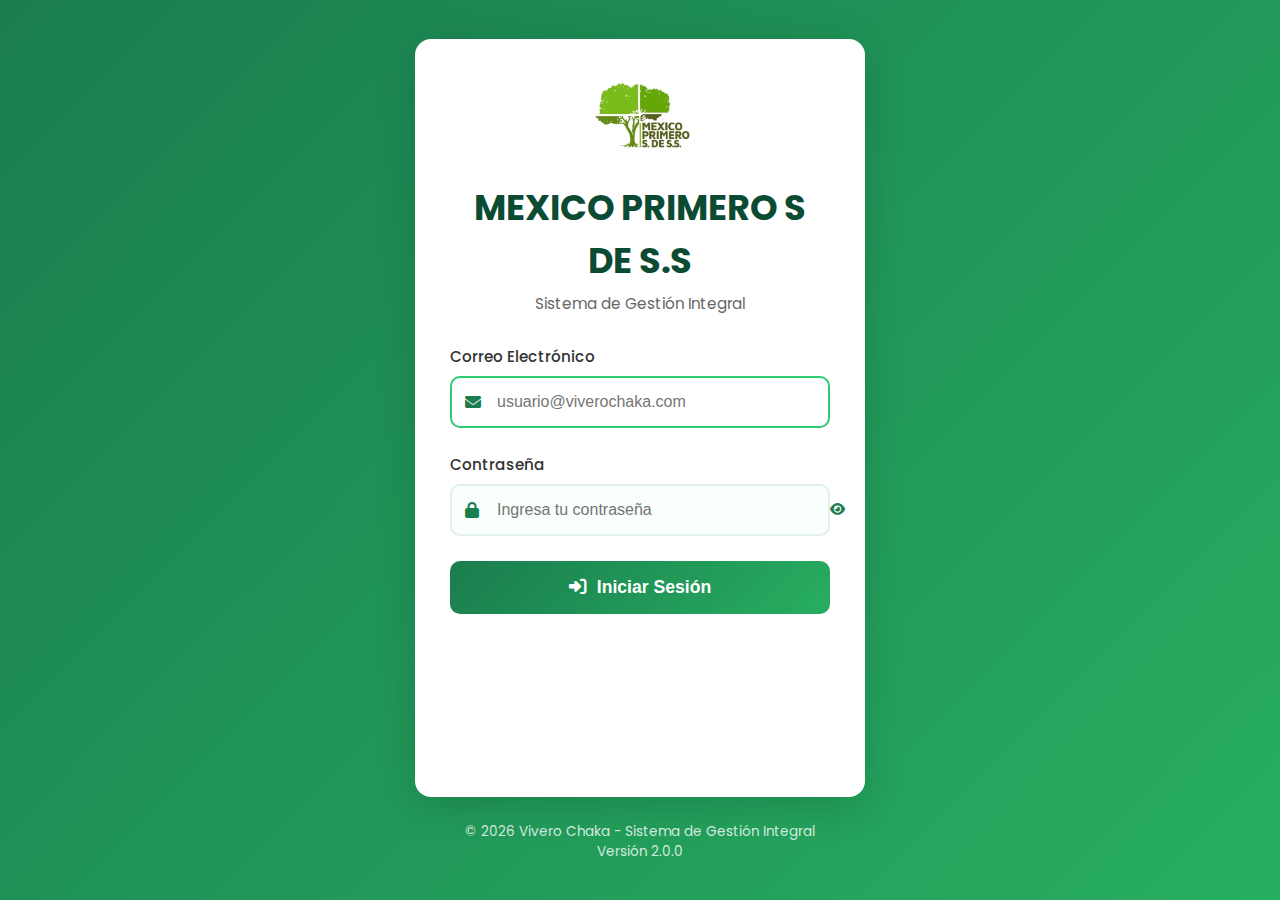
<file: index.html>
<!DOCTYPE html>
<html lang="es">
<head>
  <meta charset="UTF-8">
  <meta name="viewport" content="width=device-width, initial-scale=1.0">
  <title>MEXICO PRIMERO S DE S.S | Sistema de Gestión</title>
  <link rel="stylesheet" href="https://cdnjs.cloudflare.com/ajax/libs/font-awesome/6.4.0/css/all.min.css">
  <link href="https://fonts.googleapis.com/css2?family=Poppins:wght@300;400;500;600;700&display=swap" rel="stylesheet">
  <link rel="icon" type="image/png" href="logo.png">
  <style>
    * {
      margin: 0;
      padding: 0;
      box-sizing: border-box;
    }

    body {
      font-family: 'Poppins', sans-serif;
      background: linear-gradient(135deg, #1a7d4f 0%, #27ae60 100%);
      min-height: 100vh;
      display: flex;
      justify-content: center;
      align-items: center;
      padding: 20px;
    }

    .login-container {
      width: 100%;
      max-width: 450px;
    }

    .login-card {
      background: white;
      border-radius: 16px;
      padding: 40px 35px;
      box-shadow: 0 10px 40px rgba(0, 0, 0, 0.15);
      text-align: center;
    }

    .logo {
      margin-bottom: 25px;
    }

    .logo img {
      height: 80px;
      margin-bottom: 15px;
    }

    .logo h1 {
      color: #0c4b33;
      font-size: 2.2rem;
      margin-bottom: 5px;
    }

    .logo p {
      color: #666;
      font-size: 0.95rem;
      margin-bottom: 30px;
    }

    .form-group {
      margin-bottom: 25px;
      text-align: left;
    }

    .form-group label {
      display: block;
      color: #333;
      font-weight: 500;
      margin-bottom: 8px;
      font-size: 0.95rem;
    }

    .input-with-icon {
      position: relative;
    }

    .input-with-icon i {
      position: absolute;
      left: 15px;
      top: 50%;
      transform: translateY(-50%);
      color: #1a7d4f;
    }

    .input-with-icon input {
      width: 100%;
      padding: 15px 15px 15px 45px;
      border: 2px solid #e0f2e9;
      border-radius: 10px;
      font-size: 1rem;
      transition: border-color 0.3s;
      background: #f8fffc;
    }

    .input-with-icon input:focus {
      outline: none;
      border-color: #2ecc71;
      background: white;
    }

    .password-toggle {
      position: absolute;
      right: 15px;
      top: 50%;
      transform: translateY(-50%);
      background: none;
      border: none;
      color: #78909c;
      cursor: pointer;
    }

    .btn-login {
      width: 100%;
      padding: 16px;
      background: linear-gradient(135deg, #1a7d4f 0%, #27ae60 100%);
      color: white;
      border: none;
      border-radius: 10px;
      font-size: 1.1rem;
      font-weight: 600;
      cursor: pointer;
      transition: transform 0.3s, box-shadow 0.3s;
      display: flex;
      align-items: center;
      justify-content: center;
      gap: 10px;
      margin-top: 10px;
    }

    .btn-login:hover {
      transform: translateY(-2px);
      box-shadow: 0 5px 20px rgba(26, 125, 79, 0.3);
    }

    .error-message {
      background: #ffebee;
      color: #c62828;
      padding: 12px;
      border-radius: 8px;
      margin-bottom: 20px;
      display: none;
      align-items: center;
      gap: 10px;
    }

    .company-info {
      background: rgba(255, 255, 255, 0.1);
      border-radius: 12px;
      padding: 20px;
      margin-top: 25px;
      color: white;
      text-align: left;
      font-size: 0.9rem;
    }

    .company-info h3 {
      margin-bottom: 10px;
      display: flex;
      align-items: center;
      gap: 10px;
    }

    .footer {
      margin-top: 25px;
      color: rgba(255, 255, 255, 0.8);
      font-size: 0.85rem;
      text-align: center;
    }

    @media (max-width: 480px) {
      .login-card {
        padding: 30px 25px;
      }
      
      .logo h1 {
        font-size: 1.8rem;
      }
    }
  </style>
</head>
<body>
<div class="login-container">
  <div class="login-card">
    <div class="logo">
      <img src="logo.png" alt="Vivero Chaka" onerror="this.src='logo.jpg'">
      <h1>MEXICO PRIMERO S DE S.S</h1>
      <p>Sistema de Gestión Integral</p>
    </div>

    <div class="error-message" id="errorMessage">
      <i class="fas fa-exclamation-circle"></i>
      <span id="errorText"></span>
    </div>

    <form id="loginForm">
      <div class="form-group">
        <label for="email">Correo Electrónico</label>
        <div class="input-with-icon">
          <i class="fas fa-envelope"></i>
          <input type="email" id="email" placeholder="usuario@viverochaka.com" required autofocus>
        </div>
      </div>

      <div class="form-group">
        <label for="password">Contraseña</label>
        <div class="input-with-icon">
          <i class="fas fa-lock"></i>
          <input type="password" id="password" placeholder="Ingresa tu contraseña" required>
          <button type="button" class="password-toggle" id="togglePassword">
            <i class="fas fa-eye"></i>
          </button>
        </div>
      </div>

      <button type="submit" class="btn-login">
        <i class="fas fa-sign-in-alt"></i> Iniciar Sesión
      </button>
    </form>

    <div class="company-info">
      <h3><i class="fas fa-building"></i> MEXICO PRIMERO S DE S.S</h3>
      <p><strong>RFC:</strong> MPR980510JT9</p>
      <p><strong>Teléfono:</strong> 99-97-48-26-11</p>
    </div>
  </div>

  <div class="footer">
    <p>© 2026 Vivero Chaka - Sistema de Gestión Integral</p>
    <p>Versión 2.0.0</p>
  </div>
</div>

<script>
  // Funcionalidad básica del login
  document.addEventListener('DOMContentLoaded', function() {
    const loginForm = document.getElementById('loginForm');
    const emailInput = document.getElementById('email');
    const passwordInput = document.getElementById('password');
    const togglePassword = document.getElementById('togglePassword');
    const errorMessage = document.getElementById('errorMessage');
    const errorText = document.getElementById('errorText');

    // Mostrar/ocultar contraseña
    togglePassword.addEventListener('click', function() {
      const type = passwordInput.getAttribute('type') === 'password' ? 'text' : 'password';
      passwordInput.setAttribute('type', type);
      this.innerHTML = type === 'password' ? '<i class="fas fa-eye"></i>' : '<i class="fas fa-eye-slash"></i>';
    });

    // Validación básica del formulario
    loginForm.addEventListener('submit', function(e) {
      e.preventDefault();
      
      const email = emailInput.value.trim();
      const password = passwordInput.value;
      
      // Validaciones básicas
      if (!email || !password) {
        showError('Por favor, completa todos los campos');
        return;
      }
      
      if (!isValidEmail(email)) {
        showError('Por favor, ingresa un correo electrónico válido');
        return;
      }
      
      // Simular envío (reemplazar con tu lógica real)
      simulateLogin(email, password);
    });

    function showError(message) {
      errorText.textContent = message;
      errorMessage.style.display = 'flex';
      setTimeout(() => {
        errorMessage.style.display = 'none';
      }, 5000);
    }

    function isValidEmail(email) {
      return /^[^\s@]+@[^\s@]+\.[^\s@]+$/.test(email);
    }

    function simulateLogin(email, password) {
      // Mostrar estado de carga
      const submitBtn = loginForm.querySelector('.btn-login');
      const originalText = submitBtn.innerHTML;
      submitBtn.innerHTML = '<i class="fas fa-spinner fa-spin"></i> Verificando...';
      submitBtn.disabled = true;

      // Simular petición al servidor (1.5 segundos)
      setTimeout(() => {
        // Aquí iría tu lógica real de autenticación
        console.log('Credenciales:', { email, password });
        
        // Resetear botón
        submitBtn.innerHTML = originalText;
        submitBtn.disabled = false;
        
        // Mostrar éxito (reemplazar con redirección real)
        alert('Login exitoso! En una implementación real, aquí redirigirías al dashboard.');
        // window.location.href = 'dashboard.html';
      }, 1500);
    }
  });
</script>
</body>
</html>
</file>
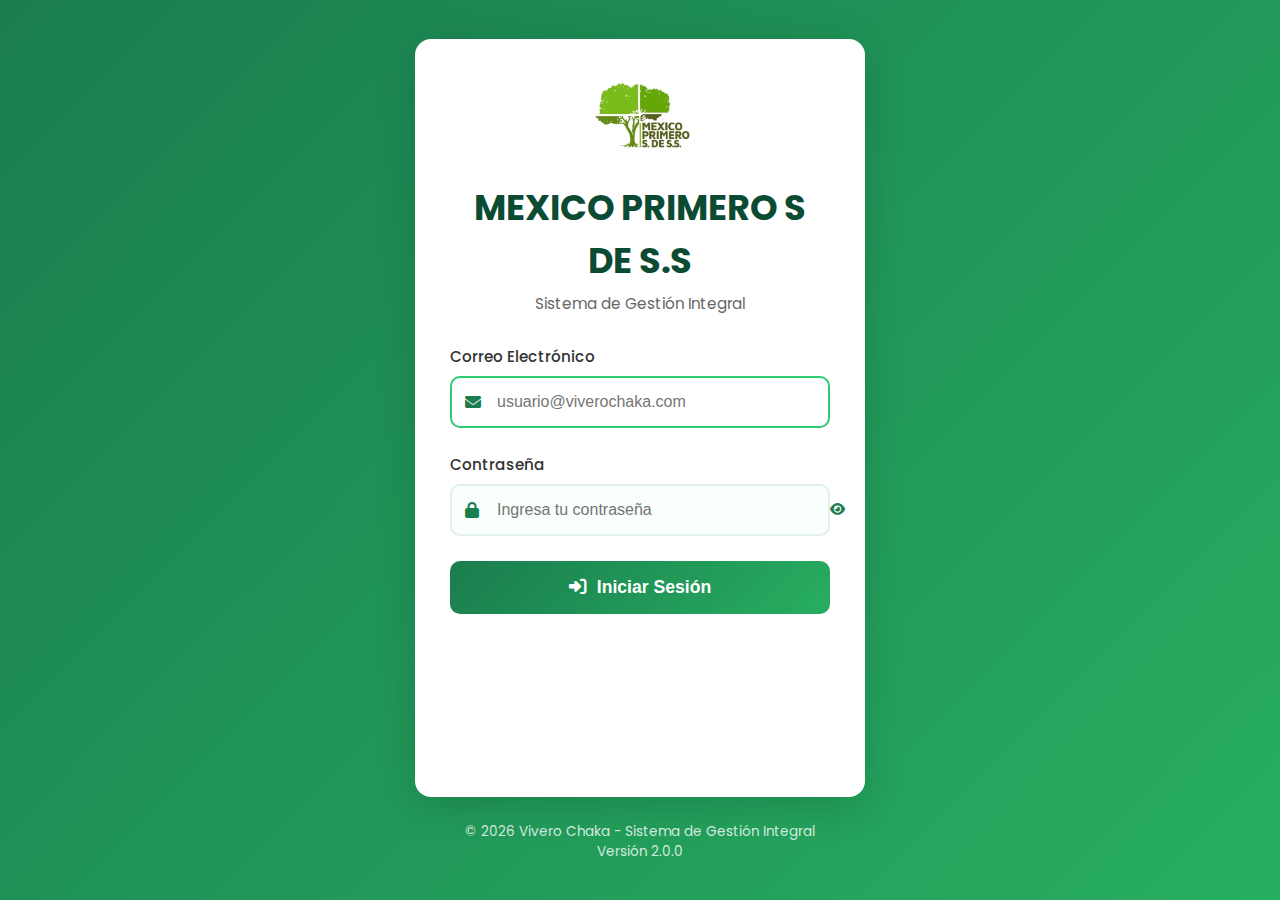
<file: app.html>
<!DOCTYPE html>
<html lang="es">
<head>
  <meta charset="UTF-8">
  <meta name="viewport" content="width=device-width, initial-scale=1.0">
  <title>Sistema de Gestión | Vivero Chaka</title>
  <link rel="stylesheet" href="css/global.css">
  <link rel="stylesheet" href="https://cdnjs.cloudflare.com/ajax/libs/font-awesome/6.4.0/css/all.min.css">
  <link href="https://fonts.googleapis.com/css2?family=Inter:wght@300;400;500;600;700&display=swap" rel="stylesheet">
  <link rel="icon" type="image/png" href="logo.png">
  <style>
      /* Estilos adicionales específicos para la app */
      .no-print {
          display: block;
      }

      @media print {
          .no-print, .floating-actions, .app-nav, .app-footer, .header-actions {
              display: none !important;
          }

          .app-main {
              padding: 0 !important;
              margin: 0 !important;
          }

          .content-body {
              padding: 0 !important;
              background: white !important;
              box-shadow: none !important;
          }
      }

      /* Modal info */
      .modal-info {
          background: linear-gradient(135deg, rgba(46, 125, 50, 0.08), rgba(139, 195, 74, 0.05));
          padding: 16px 20px;
          border-radius: 12px;
          margin-bottom: 20px;
          font-size: 0.95rem;
          color: var(--text-color);
          display: flex;
          align-items: flex-start;
          gap: 12px;
          border-left: 4px solid var(--primary-color);
          box-shadow: 0 2px 8px rgba(0,0,0,0.05);
      }

      .modal-info i {
          color: var(--primary-color);
          font-size: 1.2rem;
          margin-top: 2px;
      }

      /* Content body */
      .content-body {
          background-color: var(--bg-card);
          padding: 2rem;
          border-radius: 16px;
          box-shadow: 0 5px 20px rgba(0, 0, 0, 0.08);
          margin-top: 1.5rem;
          border: 1px solid rgba(46, 125, 50, 0.1);
      }

      /* Selection info */
      .selection-info {
          display: flex;
          align-items: center;
          gap: 20px;
          font-size: 0.95rem;
          color: var(--text-color);
          padding: 12px 16px;
          background: rgba(46, 125, 50, 0.05);
          border-radius: 10px;
          margin: 15px 0;
      }

      .selection-info span {
          font-weight: 600;
          color: var(--primary-color);
      }

      /* Modal actions */
      .modal-actions {
          display: flex;
          gap: 12px;
          justify-content: flex-end;
          padding-top: 20px;
          border-top: 1px solid rgba(0, 0, 0, 0.08);
          margin-top: 20px;
      }

      /* Print logo */
      .print-logo {
          width: 120px;
          height: 120px;
          margin-right: 25px;
          flex-shrink: 0;
          display: flex;
          align-items: center;
          justify-content: center;
          background: white;
          border-radius: 12px;
          padding: 10px;
          box-shadow: 0 4px 12px rgba(0,0,0,0.1);
      }

      .print-logo-img {
          max-width: 100%;
          max-height: 100%;
          object-fit: contain;
      }

      /* Status action buttons */
      .status-actions {
          display: flex;
          gap: 8px;
          flex-wrap: wrap;
      }

      .action-btn.confirm {
          background: linear-gradient(135deg, rgba(40, 167, 69, 0.15), rgba(40, 167, 69, 0.1));
          color: #28a745;
          border: 1px solid rgba(40, 167, 69, 0.3);
          transition: all 0.2s;
      }

      .action-btn.confirm:hover {
          background: linear-gradient(135deg, rgba(40, 167, 69, 0.25), rgba(40, 167, 69, 0.2));
          transform: translateY(-1px);
          box-shadow: 0 4px 8px rgba(40, 167, 69, 0.2);
      }

      .action-btn.cancel {
          background: linear-gradient(135deg, rgba(220, 53, 69, 0.15), rgba(220, 53, 69, 0.1));
          color: #dc3545;
          border: 1px solid rgba(220, 53, 69, 0.3);
          transition: all 0.2s;
      }

      .action-btn.cancel:hover {
          background: linear-gradient(135deg, rgba(220, 53, 69, 0.25), rgba(220, 53, 69, 0.2));
          transform: translateY(-1px);
          box-shadow: 0 4px 8px rgba(220, 53, 69, 0.2);
      }

      /* Floating action buttons */
      .floating-actions {
          position: fixed;
          bottom: 30px;
          right: 30px;
          z-index: 1000;
          display: flex;
          flex-direction: column;
          gap: 15px;
      }

      .floating-btn {
          width: 60px;
          height: 60px;
          border-radius: 50%;
          background: linear-gradient(135deg, var(--primary-color), var(--primary-light));
          color: white;
          border: none;
          box-shadow: 0 6px 20px rgba(46, 125, 50, 0.3);
          cursor: pointer;
          display: flex;
          align-items: center;
          justify-content: center;
          font-size: 1.4rem;
          transition: all 0.3s cubic-bezier(0.4, 0, 0.2, 1);
          position: relative;
          overflow: hidden;
      }

      .floating-btn::after {
          content: '';
          position: absolute;
          top: 50%;
          left: 50%;
          width: 5px;
          height: 5px;
          background: rgba(255, 255, 255, 0.5);
          opacity: 0;
          border-radius: 100%;
          transform: scale(1, 1) translate(-50%);
          transform-origin: 50% 50%;
      }

      .floating-btn:focus:not(:active)::after {
          animation: ripple 1s ease-out;
      }

      .floating-btn:hover {
          transform: scale(1.1) translateY(-3px);
          box-shadow: 0 10px 25px rgba(46, 125, 50, 0.4);
      }

      .floating-btn:active {
          transform: scale(0.95);
      }

      .floating-btn.quick-add {
          background: linear-gradient(135deg, #FF9800, #FFB74D);
      }

      .floating-btn.quick-print {
          background: linear-gradient(135deg, #2196F3, #64B5F6);
      }

      .floating-btn.quick-search {
          background: linear-gradient(135deg, #9C27B0, #BA68C8);
      }

      /* Required fields */
      .required-field {
          position: relative;
      }

      .required-field::after {
          content: "*";
          color: #f44336;
          margin-left: 4px;
          font-weight: bold;
      }

      /* Validation feedback */
      .valid-feedback {
          color: var(--success-color);
          font-size: 0.9rem;
          margin-top: 6px;
          display: flex;
          align-items: center;
          gap: 6px;
          animation: fadeIn 0.3s ease;
      }

      .invalid-feedback {
          color: var(--danger-color);
          font-size: 0.9rem;
          margin-top: 6px;
          display: flex;
          align-items: center;
          gap: 6px;
          animation: fadeIn 0.3s ease;
      }

      /* Large modals */
      .modal-content.large {
          max-width: 95%;
          max-height: 95vh;
          width: 1200px;
      }

      /* Skeleton loading */
      .skeleton {
          background: linear-gradient(90deg, #f0f0f0 25%, #e0e0e0 50%, #f0f0f0 75%);
          background-size: 200% 100%;
          animation: loading 1.5s infinite ease-in-out;
          border-radius: 6px;
      }

      @keyframes loading {
          0% { background-position: 200% 0; }
          100% { background-position: -200% 0; }
      }

      @keyframes ripple {
          0% {
              transform: scale(0, 0);
              opacity: 0.5;
          }
          20% {
              transform: scale(25, 25);
              opacity: 0.3;
          }
          100% {
              opacity: 0;
              transform: scale(40, 40);
          }
      }

      /* Responsive table improvements */
      .responsive-table {
          overflow-x: auto;
          -webkit-overflow-scrolling: touch;
          border-radius: 12px;
          box-shadow: 0 2px 8px rgba(0,0,0,0.05);
          margin: 20px 0;
      }

      .responsive-table table {
          min-width: 1200px;
          margin: 0;
      }

      /* Tooltips */
      [data-tooltip] {
          position: relative;
          cursor: help;
      }

      [data-tooltip]:hover::before {
          content: attr(data-tooltip);
          position: absolute;
          bottom: 100%;
          left: 50%;
          transform: translateX(-50%);
          background: rgba(51, 51, 51, 0.95);
          color: white;
          padding: 10px 14px;
          border-radius: 8px;
          font-size: 13px;
          white-space: nowrap;
          z-index: 1000;
          margin-bottom: 8px;
          pointer-events: none;
          animation: fadeIn 0.2s ease;
          box-shadow: 0 4px 12px rgba(0,0,0,0.15);
          max-width: 250px;
          word-wrap: break-word;
          white-space: normal;
          text-align: center;
          line-height: 1.4;
      }

      [data-tooltip]:hover::after {
          content: '';
          position: absolute;
          bottom: 100%;
          left: 50%;
          transform: translateX(-50%);
          border: 6px solid transparent;
          border-top-color: rgba(51, 51, 51, 0.95);
          margin-bottom: 2px;
      }

      /* Empty states */
      .empty-state {
          text-align: center;
          padding: 60px 20px;
          color: var(--text-light);
          animation: fadeIn 0.5s ease;
      }

      .empty-state i {
          font-size: 4rem;
          color: #e0e0e0;
          margin-bottom: 20px;
          display: block;
          opacity: 0.7;
      }

      .empty-state h3 {
          font-size: 1.5rem;
          margin-bottom: 10px;
          color: var(--text-light);
      }

      .empty-state p {
          font-size: 1rem;
          max-width: 400px;
          margin: 0 auto 20px;
          line-height: 1.6;
      }

      /* Loading overlay */
      .loading-overlay {
          position: absolute;
          top: 0;
          left: 0;
          right: 0;
          bottom: 0;
          background: rgba(255, 255, 255, 0.9);
          display: flex;
          flex-direction: column;
          align-items: center;
          justify-content: center;
          z-index: 100;
          border-radius: 12px;
          animation: fadeIn 0.3s ease;
      }

      .loading-spinner {
          width: 50px;
          height: 50px;
          border: 4px solid #f3f3f3;
          border-top: 4px solid var(--primary-color);
          border-radius: 50%;
          animation: spin 1s linear infinite;
          margin-bottom: 15px;
      }

      @keyframes spin {
          0% { transform: rotate(0deg); }
          100% { transform: rotate(360deg); }
      }

      /* Quick stats */
      .quick-stats {
          display: grid;
          grid-template-columns: repeat(auto-fit, minmax(150px, 1fr));
          gap: 15px;
          margin: 20px 0;
      }

      .quick-stat {
          background: white;
          padding: 15px;
          border-radius: 10px;
          text-align: center;
          box-shadow: 0 2px 8px rgba(0,0,0,0.05);
          transition: transform 0.2s;
      }

      .quick-stat:hover {
          transform: translateY(-2px);
          box-shadow: 0 4px 12px rgba(0,0,0,0.1);
      }

      .quick-stat-value {
          font-size: 2rem;
          font-weight: 700;
          color: var(--primary-color);
          margin-bottom: 5px;
      }

      .quick-stat-label {
          font-size: 0.9rem;
          color: var(--text-light);
      }

      /* Dark mode adjustments */
      @media (prefers-color-scheme: dark) {
          .content-body {
              background-color: var(--bg-card);
              border-color: rgba(255, 255, 255, 0.1);
          }

          .modal-info {
              background: linear-gradient(135deg, rgba(46, 125, 50, 0.2), rgba(139, 195, 74, 0.1));
          }

          .selection-info {
              background: rgba(46, 125, 50, 0.15);
          }

          .skeleton {
              background: linear-gradient(90deg, #3d3d3d 25%, #4d4d4d 50%, #3d3d3d 75%);
          }

          .loading-overlay {
              background: rgba(45, 45, 45, 0.9);
          }

          .loading-spinner {
              border-color: #555;
              border-top-color: var(--primary-color);
          }

          .quick-stat {
              background: var(--bg-card);
          }
      }

      /* Accessibility */
      @media (prefers-reduced-motion: reduce) {
          * {
              animation-duration: 0.01ms !important;
              animation-iteration-count: 1 !important;
              transition-duration: 0.01ms !important;
          }
      }

      /* Touch optimizations */
      @media (hover: none) and (pointer: coarse) {
          .action-btn, .btn-icon {
              min-width: 44px;
              min-height: 44px;
              padding: 10px;
          }

          .floating-btn {
              width: 56px;
              height: 56px;
          }

          [data-tooltip]:hover::before,
          [data-tooltip]:hover::after {
              display: none;
          }

          .responsive-table {
              -webkit-overflow-scrolling: touch;
          }
      }

      /* Print optimizations */
      @page {
          margin: 1.5cm;
      }

      @media print {
          body {
              background: white !important;
              color: black !important;
          }

          a {
              color: black !important;
              text-decoration: none !important;
          }

          .print-break {
              page-break-inside: avoid;
          }

          .print-hide {
              display: none !important;
          }

          .print-only {
              display: block !important;
          }
      }
  </style>
</head>
<body>
<div class="app-container">
  <!-- Header -->
  <header class="app-header">
    <div class="header-left">
      <div class="logo">
        <img src="logo.png" alt="Vivero Chaka"
             style="height: 45px; width: 45px; object-fit: contain; border-radius: 8px;"
             onerror="this.onerror=null; this.src='logo.jpg'; this.alt='Logo Vivero Chaka'">
        <h2>Vivero <span>Chaka</span></h2>
      </div>
      <h1 id="pageTitle">Sistema de Gestión Integral</h1>
    </div>
    <div class="header-right">
      <div class="user-info">
        <div class="user-avatar">
          <i class="fas fa-user"></i>
        </div>
        <div class="user-details">
          <h3 id="userName">Usuario</h3>
          <p id="userRole">Administrador</p>
        </div>
      </div>
      <button class="logout-btn" id="logoutBtn" data-tooltip="Cerrar sesión">
        <i class="fas fa-sign-out-alt"></i>
      </button>
    </div>
  </header>

  <!-- Navigation -->
  <nav class="app-nav">
    <ul>
      <li class="nav-item" data-module="semillas">
        <a href="#semillas">
          <i class="fas fa-seedling"></i>
          <span>Semillas</span>
        </a>
      </li>
      <li class="nav-item" data-module="plantas">
        <a href="#plantas">
          <i class="fas fa-leaf"></i>
          <span>Plantas</span>
          <span class="badge dev">Dev</span>
        </a>
      </li>
      <li class="nav-item" data-module="fertilizantes">
        <a href="#fertilizantes">
          <i class="fas fa-flask"></i>
          <span>Fertilizantes</span>
          <span class="badge dev">Dev</span>
        </a>
      </li>
      <li class="nav-item" data-module="cotizaciones">
        <a href="#cotizaciones">
          <i class="fas fa-file-invoice-dollar"></i>
          <span>Cotizaciones</span>
        </a>
      </li>
      <li class="nav-item" data-module="cotizaciones_hechas">
        <a href="#cotizaciones_hechas">
          <i class="fas fa-history"></i>
          <span>Historial</span>
        </a>
      </li>
      <li class="nav-item" data-module="estadisticas">
        <a href="#estadisticas">
          <i class="fas fa-chart-line"></i>
          <span>Estadísticas</span>
          <span class="badge dev">Dev</span>
        </a>
      </li>
      <li class="nav-item" data-module="basedatos">
        <a href="#basedatos">
          <i class="fas fa-database"></i>
          <span>Base de Datos</span>
          <span class="badge dev">Dev</span>
        </a>
      </li>
    </ul>
  </nav>

  <!-- Main Content -->
  <main class="app-main">
    <div id="mainContent">
      <!-- El contenido se cargará dinámicamente aquí -->
      <div class="loading-overlay" id="initialLoading" style="display: none;">
        <div class="loading-spinner"></div>
        <p>Cargando sistema...</p>
      </div>
    </div>
  </main>

  <!-- Footer -->
  <footer class="app-footer">
    <p>© 2026 Vivero Chaka. Sistema de Gestión Integral v2.0.0</p>
    <p style="font-size: 0.85rem; margin-top: 5px; opacity: 0.8;">
      <span id="connectionStatus" class="badge success">
        <i class="fas fa-wifi"></i> Conectado
      </span>
      <span style="margin: 0 10px;">|</span>
      Última actualización: <span id="lastUpdate"></span>
    </p>
  </footer>
</div>

<!-- Botones flotantes para acciones rápidas -->
<div class="floating-actions no-print">
  <button class="floating-btn quick-search" id="quickSearchBtn" data-tooltip="Búsqueda rápida">
    <i class="fas fa-search"></i>
  </button>
  <button class="floating-btn quick-add" id="quickAddBtn" data-tooltip="Agregar rápido">
    <i class="fas fa-plus"></i>
  </button>
  <button class="floating-btn quick-print" id="quickPrintBtn" data-tooltip="Imprimir rápido">
    <i class="fas fa-print"></i>
  </button>
</div>

<!-- Notification Container -->
<div id="notificationContainer"></div>

<!-- Global Search Modal -->
<div id="globalSearchModal" class="modal" style="display: none;">
  <div class="modal-content" style="max-width: 600px;">
    <div class="modal-header">
      <h3><i class="fas fa-search"></i> Búsqueda Global</h3>
      <button class="modal-close">&times;</button>
    </div>
    <div class="modal-body">
      <div class="form-group">
        <input type="text" id="globalSearchInput" placeholder="Buscar en todo el sistema..." autocomplete="off" style="padding: 15px; font-size: 1.1rem;">
      </div>
      <div id="globalSearchResults" style="margin-top: 20px; max-height: 400px; overflow-y: auto;"></div>
    </div>
  </div>
</div>

<!-- Scripts - ORDEN CORRECTO -->
<script src="js/semillas.js"></script>
<script src="js/cotizaciones.js"></script>
<script src="js/cotizaciones_hechas.js"></script>
<script src="js/app.js"></script>

<script>
  // Script para botones flotantes y funcionalidades globales
  document.addEventListener('DOMContentLoaded', function() {
    console.log('🚀 Sistema Vivero Chaka inicializado');

    // Configurar fecha de última actualización
    const lastUpdate = document.getElementById('lastUpdate');
    if (lastUpdate) {
      lastUpdate.textContent = new Date().toLocaleDateString('es-ES', {
        day: 'numeric',
        month: 'long',
        year: 'numeric',
        hour: '2-digit',
        minute: '2-digit'
      });
    }

    // Configurar botones flotantes
    const quickAddBtn = document.getElementById('quickAddBtn');
    const quickPrintBtn = document.getElementById('quickPrintBtn');
    const quickSearchBtn = document.getElementById('quickSearchBtn');
    const globalSearchModal = document.getElementById('globalSearchModal');
    const globalSearchInput = document.getElementById('globalSearchInput');
    const globalSearchResults = document.getElementById('globalSearchResults');

    // Botón de búsqueda global
    if (quickSearchBtn && globalSearchModal) {
      quickSearchBtn.addEventListener('click', function() {
        globalSearchModal.style.display = 'flex';
        setTimeout(() => globalSearchModal.classList.add('show'), 10);
        setTimeout(() => globalSearchInput.focus(), 50);
      });

      // Cerrar modal
      globalSearchModal.querySelector('.modal-close').addEventListener('click', function() {
        closeGlobalSearch();
      });

      globalSearchModal.addEventListener('click', function(e) {
        if (e.target === globalSearchModal) {
          closeGlobalSearch();
        }
      });

      // Búsqueda en tiempo real
      let searchTimeout;
      globalSearchInput.addEventListener('input', function(e) {
        clearTimeout(searchTimeout);
        searchTimeout = setTimeout(() => {
          performGlobalSearch(e.target.value);
        }, 300);
      });

      // Atajo de teclado: Ctrl+K para búsqueda global
      document.addEventListener('keydown', function(e) {
        if ((e.ctrlKey || e.metaKey) && e.key === 'k') {
          e.preventDefault();
          quickSearchBtn.click();
        }
        if (e.key === 'Escape' && globalSearchModal.style.display === 'flex') {
          closeGlobalSearch();
        }
      });
    }

    function closeGlobalSearch() {
      globalSearchModal.classList.remove('show');
      setTimeout(() => {
        globalSearchModal.style.display = 'none';
        globalSearchInput.value = '';
        globalSearchResults.innerHTML = '';
      }, 300);
    }

    async function performGlobalSearch(query) {
      if (!query || query.length < 2) {
        globalSearchResults.innerHTML = `
          <div class="empty-state">
            <i class="fas fa-search"></i>
            <p>Escribe al menos 2 caracteres para buscar</p>
          </div>
        `;
        return;
      }

      globalSearchResults.innerHTML = `
        <div style="text-align: center; padding: 30px;">
          <i class="fas fa-spinner fa-spin" style="font-size: 1.5rem; color: var(--primary-color);"></i>
          <p style="margin-top: 10px; color: var(--text-light);">Buscando...</p>
        </div>
      `;

      // Simular búsqueda (en producción esto sería una llamada a API)
      setTimeout(() => {
        const results = [
          { type: 'semilla', name: 'Cedro rojo', module: 'semillas', id: 1 },
          { type: 'cotizacion', name: 'Cotización MP-123', module: 'cotizaciones_hechas', id: 'MP-123' },
          { type: 'cliente', name: 'Agricultura S.A.', module: 'cotizaciones', id: null }
        ];

        if (results.length === 0) {
          globalSearchResults.innerHTML = `
            <div class="empty-state">
              <i class="fas fa-search"></i>
              <p>No se encontraron resultados para "${query}"</p>
            </div>
          `;
          return;
        }

        const resultsHTML = results.map(result => `
          <div class="search-result-item" data-module="${result.module}" data-id="${result.id}">
            <div class="result-icon">
              <i class="fas fa-${result.type === 'semilla' ? 'seedling' : result.type === 'cotizacion' ? 'file-invoice-dollar' : 'user'}"></i>
            </div>
            <div class="result-content">
              <h4>${result.name}</h4>
              <p>${result.type === 'semilla' ? 'Semilla' : result.type === 'cotizacion' ? 'Cotización' : 'Cliente'}</p>
            </div>
            <div class="result-action">
              <i class="fas fa-arrow-right"></i>
            </div>
          </div>
        `).join('');

        globalSearchResults.innerHTML = resultsHTML;

        // Agregar eventos a los resultados
        globalSearchResults.querySelectorAll('.search-result-item').forEach(item => {
          item.addEventListener('click', function() {
            const module = this.getAttribute('data-module');
            const id = this.getAttribute('data-id');
            closeGlobalSearch();

            // Navegar al módulo correspondiente
            if (window.app && window.app.navigateToModule) {
              window.app.navigateToModule(module);

              // Si hay un ID específico, mostrar detalles después de cargar
              setTimeout(() => {
                if (id && window.app.currentModule) {
                  if (module === 'semillas' && window.app.currentModule.openSeedModal) {
                    window.app.currentModule.openSeedModal(id);
                  } else if (module === 'cotizaciones_hechas' && window.app.currentModule.viewQuotation) {
                    // Buscar la cotización por ID
                    const quotations = JSON.parse(localStorage.getItem('mexicoprimero_cotizaciones') || '[]');
                    const quote = quotations.find(q => q.id === id);
                    if (quote) {
                      window.app.currentModule.viewQuotation(quote);
                    }
                  }
                }
              }, 500);
            }
          });
        });
      }, 500);
    }

    // Botón de agregar rápido
    if (quickAddBtn) {
      quickAddBtn.addEventListener('click', function() {
        const currentModule = window.location.hash.substring(1) || 'semillas';

        if (window.app && window.app.currentModule) {
          switch(currentModule) {
            case 'semillas':
              if (window.app.currentModule.openSeedModal) {
                window.app.currentModule.openSeedModal();
              }
              break;
            case 'cotizaciones':
              if (window.app.currentModule.openProductsModal) {
                window.app.currentModule.openProductsModal();
              }
              break;
            case 'cotizaciones_hechas':
              // Crear nueva cotización desde historial
              window.app.navigateToModule('cotizaciones');
              break;
            default:
              window.app.showNotification('Acción no disponible en este módulo', 'info');
          }
        }
      });
    }

    // Botón de imprimir rápido
    if (quickPrintBtn) {
      quickPrintBtn.addEventListener('click', function() {
        const currentModule = window.location.hash.substring(1);

        if (window.app && window.app.currentModule) {
          switch(currentModule) {
            case 'cotizaciones':
              const previewBtn = document.getElementById('previewPrintBtn');
              if (previewBtn) {
                previewBtn.click();
              } else {
                window.app.showNotification('Completa la cotización primero', 'info');
              }
              break;
            case 'cotizaciones_hechas':
              window.app.showNotification('Selecciona una cotización para imprimir', 'info');
              break;
            case 'semillas':
              // Imprimir inventario de semillas
              const printBtn = document.getElementById('exportSeedsBtn');
              if (printBtn) {
                window.app.showNotification('Exportando inventario...', 'info');
                // Simular exportación
                setTimeout(() => {
                  window.app.showNotification('Inventario listo para imprimir', 'success');
                }, 1000);
              }
              break;
            default:
              window.app.showNotification('Impresión no disponible en este módulo', 'info');
          }
        }
      });
    }

    // Monitorear conexión
    function updateConnectionStatus() {
      const statusElement = document.getElementById('connectionStatus');
      if (statusElement) {
        const isOnline = navigator.onLine;
        if (isOnline) {
          statusElement.className = 'badge success';
          statusElement.innerHTML = '<i class="fas fa-wifi"></i> Conectado';
        } else {
          statusElement.className = 'badge warning';
          statusElement.innerHTML = '<i class="fas fa-wifi-slash"></i> Sin conexión';
        }
      }
    }

    window.addEventListener('online', updateConnectionStatus);
    window.addEventListener('offline', updateConnectionStatus);
    updateConnectionStatus();

    // Atajos de teclado globales
    document.addEventListener('keydown', function(e) {
      // Ctrl+S para guardar
      if ((e.ctrlKey || e.metaKey) && e.key === 's') {
        e.preventDefault();
        const saveBtn = document.getElementById('saveQuoteBtn') ||
          document.getElementById('modalSave') ||
          document.getElementById('saveSeedBtn');
        if (saveBtn && !saveBtn.disabled) {
          saveBtn.click();
        }
      }

      // Ctrl+P para imprimir
      if ((e.ctrlKey || e.metaKey) && e.key === 'p') {
        e.preventDefault();
        quickPrintBtn.click();
      }

      // Escape para cerrar modales
      if (e.key === 'Escape') {
        const openModal = document.querySelector('.modal.show');
        if (openModal) {
          const closeBtn = openModal.querySelector('.modal-close');
          if (closeBtn) closeBtn.click();
        }
      }
    });

    // Estilos para resultados de búsqueda
    const style = document.createElement('style');
    style.textContent = `
      .search-result-item {
        display: flex;
        align-items: center;
        gap: 15px;
        padding: 15px;
        border-bottom: 1px solid var(--border-color);
        cursor: pointer;
        transition: all 0.2s;
        border-radius: 8px;
        margin-bottom: 8px;
      }

      .search-result-item:hover {
        background-color: rgba(46, 125, 50, 0.05);
        transform: translateX(5px);
      }

      .search-result-item:last-child {
        border-bottom: none;
        margin-bottom: 0;
      }

      .result-icon {
        width: 40px;
        height: 40px;
        border-radius: 10px;
        background: linear-gradient(135deg, var(--primary-color), var(--primary-light));
        color: white;
        display: flex;
        align-items: center;
        justify-content: center;
        font-size: 1.2rem;
      }

      .result-content {
        flex: 1;
      }

      .result-content h4 {
        margin: 0 0 5px 0;
        font-size: 1rem;
        color: var(--text-color);
      }

      .result-content p {
        margin: 0;
        font-size: 0.85rem;
        color: var(--text-light);
      }

      .result-action {
        color: var(--text-light);
        font-size: 1.1rem;
        opacity: 0.7;
        transition: opacity 0.2s;
      }

      .search-result-item:hover .result-action {
        opacity: 1;
        color: var(--primary-color);
      }
    `;
    document.head.appendChild(style);
  });
</script>
</body>
</html>
</file>
<file: css/global.css>
/* CSS Global para el Sistema de Vivero Chaka */
:root {
    /* Colores principales */
    --primary-color: #2E7D32;
    --primary-light: #4CAF50;
    --primary-dark: #1B5E20;
    --secondary-color: #388E3C;
    --accent-color: #8BC34A;
    --text-color: #333333;
    --text-light: #666666;
    --text-lighter: #888888;
    --bg-color: #F5F7FA;
    --bg-card: #FFFFFF;
    --border-color: #E0E0E0;
    --danger-color: #DC3545;
    --warning-color: #FFC107;
    --info-color: #17A2B8;
    --success-color: #28a745;
    --transition-speed: 0.3s;
}

/* Reset y estilos base */
* {
    margin: 0;
    padding: 0;
    box-sizing: border-box;
}

body {
    font-family: 'Inter', -apple-system, BlinkMacSystemFont, sans-serif;
    background-color: var(--bg-color);
    color: var(--text-color);
    line-height: 1.6;
    min-height: 100vh;
}

/* Login Styles (mantenido) */
.login-container {
    min-height: 100vh;
    display: flex;
    flex-direction: column;
    justify-content: center;
    align-items: center;
    padding: 2rem;
    background: linear-gradient(135deg, var(--primary-dark) 0%, var(--primary-color) 100%);
}

.login-header {
    text-align: center;
    margin-bottom: 2rem;
    color: white;
}

.login-header .logo {
    display: flex;
    align-items: center;
    justify-content: center;
    gap: 15px;
    margin-bottom: 10px;
}

.login-header .logo h1 {
    font-size: 2.5rem;
    font-weight: 700;
}

.login-header .logo span {
    color: var(--accent-color);
}

.login-header .subtitle {
    font-size: 1.1rem;
    opacity: 0.9;
}

.login-card {
    background-color: var(--bg-card);
    border-radius: 16px;
    box-shadow: 0 10px 30px rgba(0, 0, 0, 0.1);
    width: 100%;
    max-width: 450px;
    padding: 2.5rem;
    margin-bottom: 2rem;
}

.card-header {
    text-align: center;
    margin-bottom: 2rem;
}

.card-header h2 {
    font-size: 1.8rem;
    font-weight: 600;
    color: var(--text-color);
    margin-bottom: 0.5rem;
}

.card-header p {
    color: var(--text-light);
    font-size: 0.95rem;
}

.form-group {
    margin-bottom: 1.5rem;
}

.form-group label {
    display: flex;
    align-items: center;
    gap: 8px;
    margin-bottom: 0.5rem;
    font-weight: 500;
    color: var(--text-color);
}

.form-group label i {
    color: var(--primary-color);
}

.form-group input {
    width: 100%;
    padding: 14px 16px;
    border: 1px solid var(--border-color);
    border-radius: 8px;
    font-size: 1rem;
    transition: all var(--transition-speed);
}

.form-group input:focus {
    outline: none;
    border-color: var(--primary-color);
    box-shadow: 0 0 0 3px rgba(46, 125, 50, 0.1);
}

.password-toggle {
    position: absolute;
    right: 16px;
    top: 50%;
    transform: translateY(-50%);
    cursor: pointer;
    color: var(--text-lighter);
}

.btn-login {
    width: 100%;
    padding: 14px;
    background-color: var(--primary-color);
    color: white;
    border: none;
    border-radius: 8px;
    font-size: 1rem;
    font-weight: 600;
    cursor: pointer;
    transition: background-color var(--transition-speed);
    display: flex;
    align-items: center;
    justify-content: center;
    gap: 10px;
    margin-bottom: 1.5rem;
}

.btn-login:hover {
    background-color: var(--primary-dark);
}

.error-message {
    display: flex;
    align-items: center;
    gap: 10px;
    background-color: #FFEBEE;
    color: #C62828;
    padding: 12px 16px;
    border-radius: 8px;
    margin-bottom: 1.5rem;
    font-size: 0.95rem;
    border-left: 4px solid #C62828;
}

.login-footer {
    text-align: center;
    padding-top: 1.5rem;
    border-top: 1px solid var(--border-color);
    color: var(--text-light);
    font-size: 0.9rem;
}

.version {
    margin-top: 5px;
    font-size: 0.8rem;
    opacity: 0.7;
}

/* App Container */
.app-container {
    display: flex;
    flex-direction: column;
    min-height: 100vh;
}

/* Header */
.app-header {
    background-color: white;
    padding: 1rem 2rem;
    display: flex;
    justify-content: space-between;
    align-items: center;
    border-bottom: 1px solid var(--border-color);
    box-shadow: 0 2px 10px rgba(0, 0, 0, 0.05);
    position: sticky;
    top: 0;
    z-index: 100;
}

.header-left {
    display: flex;
    align-items: center;
    gap: 2rem;
}

.header-left .logo {
    display: flex;
    align-items: center;
    gap: 10px;
}

.header-left .logo h2 {
    font-size: 1.5rem;
    font-weight: 600;
}

.header-left .logo span {
    color: var(--primary-color);
}

.header-left h1 {
    font-size: 1.5rem;
    font-weight: 600;
    color: var(--text-color);
}

.header-right {
    display: flex;
    align-items: center;
    gap: 1.5rem;
}

.user-info {
    display: flex;
    align-items: center;
    gap: 1rem;
}

.user-avatar {
    width: 40px;
    height: 40px;
    border-radius: 50%;
    background-color: var(--primary-color);
    display: flex;
    align-items: center;
    justify-content: center;
    color: white;
    font-size: 1.2rem;
    font-weight: 600;
}

.user-details h3 {
    font-size: 0.95rem;
    font-weight: 600;
    margin-bottom: 0.25rem;
}

.user-details p {
    font-size: 0.8rem;
    color: var(--text-light);
}

.logout-btn {
    background: none;
    border: none;
    color: var(--text-light);
    font-size: 1.2rem;
    cursor: pointer;
    padding: 8px;
    border-radius: 6px;
    transition: all var(--transition-speed);
}

.logout-btn:hover {
    background-color: rgba(244, 67, 54, 0.1);
    color: #F44336;
}

/* Navigation */
.app-nav {
    background-color: white;
    border-bottom: 1px solid var(--border-color);
    padding: 0 2rem;
    position: sticky;
    top: 70px;
    z-index: 99;
}

.app-nav ul {
    display: flex;
    list-style: none;
    gap: 1px;
}

.nav-item {
    flex: 1;
}

.nav-item a {
    display: flex;
    align-items: center;
    justify-content: center;
    gap: 10px;
    padding: 1rem 1.5rem;
    text-decoration: none;
    color: var(--text-color);
    transition: all var(--transition-speed);
    border-bottom: 3px solid transparent;
    font-weight: 500;
    position: relative;
    text-align: center;
}

.nav-item a i {
    font-size: 1.1rem;
    color: var(--text-light);
}

.nav-item a:hover {
    background-color: rgba(46, 125, 50, 0.05);
    color: var(--primary-color);
}

.nav-item a:hover i {
    color: var(--primary-color);
}

.nav-item.active a {
    color: var(--primary-color);
    border-bottom-color: var(--primary-color);
    background-color: rgba(46, 125, 50, 0.08);
}

.nav-item.active a i {
    color: var(--primary-color);
}

.badge.dev {
    background-color: var(--warning-color);
    color: #333;
    font-size: 0.7rem;
    padding: 2px 6px;
    border-radius: 10px;
    margin-left: 5px;
    font-weight: 600;
}

/* Main Content */
.app-main {
    flex-grow: 1;
    padding: 2rem;
    background-color: var(--bg-color);
}

.content-header {
    margin-bottom: 2rem;
    display: flex;
    justify-content: space-between;
    align-items: center;
    flex-wrap: wrap;
    gap: 1rem;
}

.header-actions {
    display: flex;
    gap: 1rem;
    flex-wrap: wrap;
}

/* Buttons */
.btn-primary {
    background-color: var(--primary-color);
    color: white;
    border: none;
    padding: 0.75rem 1.5rem;
    border-radius: 8px;
    font-weight: 500;
    cursor: pointer;
    transition: all var(--transition-speed);
    display: inline-flex;
    align-items: center;
    gap: 8px;
    font-size: 0.95rem;
}

.btn-primary:hover {
    background-color: var(--primary-dark);
    transform: translateY(-1px);
    box-shadow: 0 4px 12px rgba(46, 125, 50, 0.2);
}

.btn-secondary {
    background-color: white;
    color: var(--text-color);
    border: 1px solid var(--border-color);
    padding: 0.75rem 1.5rem;
    border-radius: 8px;
    font-weight: 500;
    cursor: pointer;
    transition: all var(--transition-speed);
    display: inline-flex;
    align-items: center;
    gap: 8px;
}

.btn-secondary:hover {
    background-color: #f8f9fa;
    border-color: var(--primary-light);
    transform: translateY(-1px);
}

.btn-danger {
    background-color: var(--danger-color);
    color: white;
    border: none;
    padding: 0.75rem 1.5rem;
    border-radius: 8px;
    font-weight: 500;
    cursor: pointer;
    transition: all var(--transition-speed);
    display: inline-flex;
    align-items: center;
    gap: 8px;
}

.btn-danger:hover {
    background-color: #C82333;
    transform: translateY(-1px);
}

.btn-icon {
    background: none;
    border: none;
    cursor: pointer;
    padding: 8px;
    border-radius: 4px;
    display: flex;
    align-items: center;
    justify-content: center;
    transition: all var(--transition-speed);
}

.btn-icon.edit {
    color: var(--primary-color);
}

.btn-icon.edit:hover {
    background-color: rgba(46, 125, 50, 0.1);
}

.btn-icon.delete {
    color: var(--danger-color);
}

.btn-icon.delete:hover {
    background-color: rgba(220, 53, 69, 0.1);
}

/* Table Styles */
.table-container {
    background-color: white;
    border-radius: 12px;
    overflow: hidden;
    box-shadow: 0 5px 15px rgba(0, 0, 0, 0.05);
    margin-bottom: 2rem;
}

table {
    width: 100%;
    border-collapse: collapse;
}

thead {
    background-color: rgba(46, 125, 50, 0.1);
}

th {
    padding: 1rem 1.5rem;
    text-align: left;
    font-weight: 600;
    color: var(--text-color);
    border-bottom: 2px solid var(--border-color);
    font-size: 0.9rem;
    text-transform: uppercase;
    letter-spacing: 0.5px;
}

td {
    padding: 1rem 1.5rem;
    border-bottom: 1px solid var(--border-color);
    color: var(--text-color);
    font-size: 0.95rem;
}

tbody tr:hover {
    background-color: rgba(46, 125, 50, 0.03);
}

.actions {
    display: flex;
    gap: 0.5rem;
}

.action-btn {
    background: none;
    border: none;
    cursor: pointer;
    padding: 6px;
    border-radius: 4px;
    transition: all var(--transition-speed);
}

.action-btn.edit {
    color: var(--primary-color);
}

.action-btn.edit:hover {
    background-color: rgba(46, 125, 50, 0.1);
}

.action-btn.delete {
    color: var(--danger-color);
}

.action-btn.delete:hover {
    background-color: rgba(220, 53, 69, 0.1);
}

/* Development Module */
.development-module {
    background-color: white;
    border-radius: 16px;
    padding: 3rem;
    text-align: center;
    box-shadow: 0 5px 15px rgba(0, 0, 0, 0.05);
    min-height: 400px;
    display: flex;
    flex-direction: column;
    align-items: center;
    justify-content: center;
}

.development-icon {
    width: 100px;
    height: 100px;
    border-radius: 50%;
    background: linear-gradient(135deg, rgba(46, 125, 50, 0.1) 0%, rgba(139, 195, 74, 0.1) 100%);
    display: flex;
    align-items: center;
    justify-content: center;
    color: var(--primary-color);
    font-size: 3rem;
    margin-bottom: 2rem;
}

.development-module h2 {
    font-size: 2rem;
    font-weight: 600;
    margin-bottom: 1rem;
    color: var(--text-color);
}

.development-module p {
    font-size: 1.1rem;
    color: var(--text-light);
    max-width: 500px;
    margin-bottom: 2rem;
    line-height: 1.8;
}

/* Modal */
.modal {
    display: none;
    position: fixed;
    top: 0;
    left: 0;
    width: 100%;
    height: 100%;
    background-color: rgba(0, 0, 0, 0.5);
    z-index: 1000;
    align-items: center;
    justify-content: center;
    padding: 1rem;
}

.modal.show {
    display: flex;
    animation: fadeIn 0.3s ease;
}

@keyframes fadeIn {
    from { opacity: 0; }
    to { opacity: 1; }
}

.modal-content {
    background-color: white;
    border-radius: 12px;
    width: 100%;
    max-width: 800px;
    max-height: 90vh;
    overflow-y: auto;
    box-shadow: 0 20px 60px rgba(0, 0, 0, 0.2);
    animation: slideIn 0.3s ease;
}

@keyframes slideIn {
    from {
        opacity: 0;
        transform: translateY(-20px);
    }
    to {
        opacity: 1;
        transform: translateY(0);
    }
}

.modal-content.small {
    max-width: 400px;
}

.modal-header {
    padding: 1.5rem;
    border-bottom: 1px solid var(--border-color);
    display: flex;
    justify-content: space-between;
    align-items: center;
    background-color: rgba(46, 125, 50, 0.05);
    border-radius: 12px 12px 0 0;
}

.modal-header h3 {
    font-size: 1.3rem;
    font-weight: 600;
    color: var(--primary-dark);
}

.modal-close {
    background: none;
    border: none;
    font-size: 1.5rem;
    color: var(--text-light);
    cursor: pointer;
    padding: 0;
    width: 30px;
    height: 30px;
    display: flex;
    align-items: center;
    justify-content: center;
    border-radius: 4px;
    transition: all var(--transition-speed);
}

.modal-close:hover {
    background-color: rgba(0, 0, 0, 0.05);
    color: var(--danger-color);
}

.modal-body {
    padding: 1.5rem;
}

.form-row {
    display: flex;
    gap: 1rem;
    margin-bottom: 1rem;
}

.form-row .form-group {
    flex: 1;
    margin-bottom: 0;
}

.form-group label {
    display: block;
    margin-bottom: 0.5rem;
    font-weight: 500;
    color: var(--text-color);
}

.form-group input,
.form-group select,
.form-group textarea {
    width: 100%;
    padding: 0.75rem;
    border: 1px solid var(--border-color);
    border-radius: 6px;
    font-size: 0.95rem;
    transition: all var(--transition-speed);
    font-family: inherit;
}

.form-group input:focus,
.form-group select:focus,
.form-group textarea:focus {
    outline: none;
    border-color: var(--primary-color);
    box-shadow: 0 0 0 3px rgba(46, 125, 50, 0.1);
}

.modal-footer {
    padding: 1.5rem;
    border-top: 1px solid var(--border-color);
    display: flex;
    justify-content: flex-end;
    gap: 1rem;
    background-color: rgba(46, 125, 50, 0.02);
    border-radius: 0 0 12px 12px;
}

.text-warning {
    color: var(--warning-color);
    font-weight: 500;
}

/* Badges */
.badge {
    display: inline-block;
    padding: 4px 10px;
    border-radius: 12px;
    font-size: 12px;
    font-weight: 600;
    text-transform: uppercase;
    letter-spacing: 0.3px;
}

.badge.recalcitrante {
    background-color: #fee;
    color: #c62828;
    border: 1px solid #ffcdd2;
}

.badge.intermedia {
    background-color: #fff3cd;
    color: #856404;
    border: 1px solid #ffeaa7;
}

.badge.ortodoxa {
    background-color: #d4edda;
    color: #155724;
    border: 1px solid #c3e6cb;
}

.stock-badge {
    display: inline-block;
    padding: 4px 10px;
    border-radius: 12px;
    font-size: 12px;
    font-weight: 600;
}

.stock-badge.high {
    background-color: #d4edda;
    color: #155724;
}

.stock-badge.low {
    background-color: #fff3cd;
    color: #856404;
}

.stock-badge.out {
    background-color: #f8d7da;
    color: #721c24;
}

/* Welcome Screen */
.welcome-screen {
    display: flex;
    flex-direction: column;
    align-items: center;
    justify-content: center;
    min-height: 400px;
    text-align: center;
    padding: 3rem;
    background-color: white;
    border-radius: 16px;
    box-shadow: 0 5px 15px rgba(0, 0, 0, 0.05);
}

.welcome-icon {
    width: 120px;
    height: 120px;
    border-radius: 50%;
    background: linear-gradient(135deg, rgba(46, 125, 50, 0.1) 0%, rgba(139, 195, 74, 0.1) 100%);
    display: flex;
    align-items: center;
    justify-content: center;
    color: var(--primary-color);
    font-size: 3.5rem;
    margin-bottom: 2rem;
    animation: pulse 2s infinite;
}

@keyframes pulse {
    0% { transform: scale(1); }
    50% { transform: scale(1.05); }
    100% { transform: scale(1); }
}

.welcome-screen h2 {
    font-size: 2.2rem;
    font-weight: 700;
    margin-bottom: 1rem;
    color: var(--text-color);
    background: linear-gradient(135deg, var(--primary-color), var(--accent-color));
    -webkit-background-clip: text;
    -webkit-text-fill-color: transparent;
}

.welcome-screen p {
    font-size: 1.2rem;
    color: var(--text-light);
    max-width: 500px;
    line-height: 1.8;
}

/* NOTIFICACIONES MEJORADAS */
#notificationContainer {
    position: fixed;
    top: 100px;
    right: 20px;
    z-index: 9999;
    display: flex;
    flex-direction: column;
    gap: 10px;
    max-width: 350px;
}

.notification-toast {
    display: flex;
    align-items: flex-start;
    background: white;
    border-radius: 10px;
    box-shadow: 0 8px 25px rgba(0, 0, 0, 0.15);
    padding: 16px 20px;
    min-width: 320px;
    max-width: 350px;
    opacity: 0;
    transform: translateX(100%);
    transition: all 0.4s cubic-bezier(0.68, -0.55, 0.265, 1.55);
    position: relative;
    overflow: hidden;
    border-left: 5px solid var(--primary-color);
}

.notification-toast.show {
    opacity: 1;
    transform: translateX(0);
}

.notification-toast.success {
    border-left-color: var(--success-color);
    background: linear-gradient(90deg, #f8fff9 0%, white 100%);
}

.notification-toast.error {
    border-left-color: var(--danger-color);
    background: linear-gradient(90deg, #fff9f9 0%, white 100%);
}

.notification-toast.warning {
    border-left-color: var(--warning-color);
    background: linear-gradient(90deg, #fffdf6 0%, white 100%);
}

.notification-toast.info {
    border-left-color: var(--info-color);
    background: linear-gradient(90deg, #f8fdff 0%, white 100%);
}

.notification-icon {
    margin-right: 14px;
    font-size: 22px;
    flex-shrink: 0;
    margin-top: 2px;
}

.notification-toast.success .notification-icon {
    color: var(--success-color);
}

.notification-toast.error .notification-icon {
    color: var(--danger-color);
}

.notification-toast.warning .notification-icon {
    color: var(--warning-color);
}

.notification-toast.info .notification-icon {
    color: var(--info-color);
}

.notification-content {
    flex: 1;
}

.notification-title {
    font-weight: 600;
    color: #333;
    font-size: 14px;
    margin-bottom: 4px;
    line-height: 1.4;
}

.notification-message {
    color: #666;
    font-size: 13px;
    line-height: 1.5;
}

.notification-progress {
    position: absolute;
    bottom: 0;
    left: 0;
    height: 3px;
    background: currentColor;
    width: 100%;
    opacity: 0.2;
    transition: width 5s linear;
}

.notification-toast.success .notification-progress {
    background: var(--success-color);
}

.notification-toast.error .notification-progress {
    background: var(--danger-color);
}

.notification-toast.warning .notification-progress {
    background: var(--warning-color);
}

.notification-toast.info .notification-progress {
    background: var(--info-color);
}

.notification-close {
    background: none;
    border: none;
    color: #999;
    cursor: pointer;
    font-size: 16px;
    padding: 0;
    margin-left: 10px;
    transition: all 0.2s;
    opacity: 0.7;
    flex-shrink: 0;
}

.notification-close:hover {
    color: #666;
    opacity: 1;
}

/* COTIZACIONES ESPECÍFICOS */
.quote-controls {
    background: white;
    border-radius: 12px;
    padding: 1.5rem;
    margin-bottom: 1.5rem;
    box-shadow: 0 5px 15px rgba(0, 0, 0, 0.05);
}

.quote-controls h3 {
    font-size: 1.3rem;
    font-weight: 600;
    margin-bottom: 1.5rem;
    color: var(--primary-dark);
    padding-bottom: 0.75rem;
    border-bottom: 2px solid rgba(46, 125, 50, 0.1);
}

.control-group {
    display: grid;
    grid-template-columns: repeat(auto-fit, minmax(250px, 1fr));
    gap: 1rem;
    margin-bottom: 1.5rem;
}

.control-item {
    display: flex;
    flex-direction: column;
}

.control-item label {
    display: flex;
    align-items: center;
    gap: 8px;
    margin-bottom: 0.5rem;
    font-weight: 500;
    color: var(--text-color);
    font-size: 0.9rem;
}

.control-item label i {
    color: var(--primary-color);
    width: 16px;
}

.control-item input,
.control-item select,
.control-item textarea {
    width: 100%;
    padding: 0.75rem 1rem;
    border: 1px solid var(--border-color);
    border-radius: 8px;
    font-size: 0.95rem;
    transition: all var(--transition-speed);
    background: white;
}

.control-item input:focus,
.control-item select:focus,
.control-item textarea:focus {
    outline: none;
    border-color: var(--primary-color);
    box-shadow: 0 0 0 3px rgba(46, 125, 50, 0.1);
}

.control-item textarea {
    min-height: 80px;
    resize: vertical;
}

.quote-buttons {
    display: flex;
    gap: 1rem;
    flex-wrap: wrap;
    padding-top: 1rem;
    border-top: 1px solid rgba(0, 0, 0, 0.05);
}

.extra-controls {
    background: white;
    border-radius: 12px;
    padding: 1.5rem;
    margin-bottom: 1.5rem;
    box-shadow: 0 5px 15px rgba(0, 0, 0, 0.05);
}

.extra-controls-grid {
    display: grid;
    grid-template-columns: repeat(auto-fit, minmax(200px, 1fr));
    gap: 1rem;
    margin-bottom: 1.5rem;
}

.conditions-editor {
    border-top: 1px solid rgba(0, 0, 0, 0.05);
    padding-top: 1.5rem;
}

.conditions-editor h4 {
    font-size: 1.1rem;
    font-weight: 600;
    margin-bottom: 1rem;
    color: var(--text-color);
    display: flex;
    justify-content: space-between;
    align-items: center;
}

.add-condition-btn {
    background: var(--primary-color);
    color: white;
    border: none;
    padding: 0.5rem 1rem;
    border-radius: 6px;
    font-size: 0.85rem;
    cursor: pointer;
    display: flex;
    align-items: center;
    gap: 6px;
    transition: all var(--transition-speed);
}

.add-condition-btn:hover {
    background: var(--primary-dark);
}

#conditionsContainer {
    display: flex;
    flex-direction: column;
    gap: 0.75rem;
}

.condition-item-edit {
    display: flex;
    gap: 1rem;
    align-items: flex-start;
    background: rgba(46, 125, 50, 0.03);
    padding: 1rem;
    border-radius: 8px;
    border: 1px solid rgba(46, 125, 50, 0.1);
}

.condition-number {
    width: 28px;
    height: 28px;
    background: var(--primary-color);
    color: white;
    border-radius: 50%;
    display: flex;
    align-items: center;
    justify-content: center;
    font-size: 0.85rem;
    font-weight: 600;
    flex-shrink: 0;
}

.condition-text {
    flex: 1;
}

.condition-text textarea {
    width: 100%;
    padding: 0.75rem;
    border: 1px solid var(--border-color);
    border-radius: 6px;
    font-size: 0.9rem;
    resize: vertical;
    min-height: 60px;
    background: white;
}

.condition-actions {
    margin-top: 0.5rem;
    display: flex;
    justify-content: flex-end;
}

.remove-condition-btn {
    background: rgba(220, 53, 69, 0.1);
    color: var(--danger-color);
    border: 1px solid rgba(220, 53, 69, 0.2);
    padding: 0.4rem 0.8rem;
    border-radius: 4px;
    font-size: 0.8rem;
    cursor: pointer;
    display: flex;
    align-items: center;
    gap: 4px;
    transition: all var(--transition-speed);
}

.remove-condition-btn:hover {
    background: rgba(220, 53, 69, 0.2);
}

.quote-items-container {
    background: white;
    border-radius: 12px;
    padding: 1.5rem;
    margin-bottom: 1.5rem;
    box-shadow: 0 5px 15px rgba(0, 0, 0, 0.05);
    overflow-x: auto;
}

.quote-items-header {
    display: flex;
    justify-content: space-between;
    align-items: center;
    margin-bottom: 1.5rem;
    padding-bottom: 0.75rem;
    border-bottom: 2px solid rgba(46, 125, 50, 0.1);
}

.quote-items-header h3 {
    font-size: 1.3rem;
    font-weight: 600;
    color: var(--primary-dark);
}

.add-item-btn {
    background: var(--primary-color);
    color: white;
    border: none;
    padding: 0.75rem 1.25rem;
    border-radius: 8px;
    font-weight: 500;
    cursor: pointer;
    display: flex;
    align-items: center;
    gap: 8px;
    transition: all var(--transition-speed);
}

.add-item-btn:hover {
    background: var(--primary-dark);
    transform: translateY(-1px);
}

.quote-item-row {
    display: grid;
    grid-template-columns: 40px 80px 1fr 1fr 120px 100px 100px 100px 100px 100px 60px;
    gap: 12px;
    padding: 1rem;
    border-bottom: 1px solid var(--border-color);
    align-items: center;
    font-size: 0.9rem;
    min-width: 1200px;
}

.quote-item-row.header {
    background-color: rgba(46, 125, 50, 0.08);
    font-weight: 600;
    color: var(--text-color);
    font-size: 0.85rem;
    text-transform: uppercase;
    letter-spacing: 0.3px;
    border-bottom: 2px solid var(--primary-color);
}

.quote-item-row > div {
    display: flex;
    align-items: center;
    gap: 4px;
}

.quote-item-row input,
.quote-item-row select {
    width: 100%;
    padding: 0.5rem 0.75rem;
    border: 1px solid var(--border-color);
    border-radius: 6px;
    font-size: 0.9rem;
    background: white;
}

.quote-item-row input:focus,
.quote-item-row select:focus {
    outline: none;
    border-color: var(--primary-color);
    box-shadow: 0 0 0 2px rgba(46, 125, 50, 0.1);
}

.delete-item-btn {
    background: rgba(220, 53, 69, 0.1);
    color: var(--danger-color);
    border: none;
    width: 32px;
    height: 32px;
    border-radius: 6px;
    display: flex;
    align-items: center;
    justify-content: center;
    cursor: pointer;
    transition: all var(--transition-speed);
}

.delete-item-btn:hover {
    background: rgba(220, 53, 69, 0.2);
    transform: scale(1.1);
}

.quote-totals {
    background: white;
    border-radius: 12px;
    padding: 1.5rem;
    margin-bottom: 1.5rem;
    box-shadow: 0 5px 15px rgba(0, 0, 0, 0.05);
}

.total-row {
    display: flex;
    justify-content: space-between;
    align-items: center;
    padding: 0.75rem 0;
    border-bottom: 1px solid rgba(0, 0, 0, 0.05);
}

.total-row:last-child {
    border-bottom: none;
    font-weight: 700;
    font-size: 1.1rem;
    color: var(--primary-dark);
}

.total-row span:first-child {
    color: var(--text-color);
    font-weight: 500;
}

.total-row span:last-child {
    font-weight: 600;
    color: var(--text-color);
}

.quote-preview-container {
    background: white;
    border-radius: 12px;
    padding: 1.5rem;
    box-shadow: 0 5px 15px rgba(0, 0, 0, 0.05);
}

.preview-header {
    display: flex;
    justify-content: space-between;
    align-items: center;
    margin-bottom: 1.5rem;
    padding-bottom: 0.75rem;
    border-bottom: 2px solid rgba(46, 125, 50, 0.1);
}

.preview-header h3 {
    font-size: 1.3rem;
    font-weight: 600;
    color: var(--primary-dark);
}

.preview-content {
    background: #f8f9fa;
    border-radius: 8px;
    padding: 2rem;
    border: 1px solid var(--border-color);
    max-height: 500px;
    overflow-y: auto;
}

/* Footer */
.app-footer {
    padding: 1.5rem 2rem;
    background-color: white;
    border-top: 1px solid var(--border-color);
    text-align: center;
    color: var(--text-light);
    font-size: 0.9rem;
    margin-top: auto;
}

/* Responsive */
@media (max-width: 1400px) {
    .quote-item-row {
        grid-template-columns: 40px 80px 1fr 1fr 100px 90px 90px 90px 90px 90px 60px;
        font-size: 0.85rem;
        gap: 8px;
    }
}

@media (max-width: 1200px) {
    .form-row {
        flex-direction: column;
        gap: 0;
    }

    .form-row .form-group {
        margin-bottom: 1rem;
    }

    .control-group {
        grid-template-columns: 1fr;
    }
}

@media (max-width: 992px) {
    .app-header {
        padding: 1rem;
        flex-direction: column;
        gap: 1rem;
    }

    .header-left {
        flex-direction: column;
        gap: 1rem;
        text-align: center;
        width: 100%;
    }

    .header-right {
        width: 100%;
        justify-content: space-between;
    }

    .app-nav {
        padding: 0;
        top: 140px;
    }

    .app-nav ul {
        flex-wrap: wrap;
    }

    .nav-item {
        flex: 1 0 calc(50% - 1px);
    }

    .nav-item a {
        justify-content: center;
        padding: 0.75rem 0.5rem;
        font-size: 0.9rem;
    }

    .app-main {
        padding: 1rem;
    }

    .content-header {
        flex-direction: column;
        align-items: stretch;
    }

    .header-actions {
        justify-content: center;
    }

    .quote-item-row {
        display: block;
        min-width: auto;
        padding: 1rem;
        margin-bottom: 0.5rem;
        background: white;
        border-radius: 8px;
        border: 1px solid var(--border-color);
    }

    .quote-item-row.header {
        display: none;
    }

    .quote-item-row > div {
        display: flex;
        align-items: center;
        margin-bottom: 0.5rem;
        padding: 0.25rem 0;
    }

    .quote-item-row > div::before {
        content: attr(data-label);
        font-weight: 600;
        min-width: 140px;
        margin-right: 10px;
        font-size: 0.85rem;
        color: var(--text-light);
        text-transform: uppercase;
    }

    .quote-item-row > div:last-child {
        margin-bottom: 0;
    }

    .quote-item-row > div:nth-child(1)::before { content: "#:"; }
    .quote-item-row > div:nth-child(2)::before { content: "ID:"; }
    .quote-item-row > div:nth-child(3)::before { content: "Nombre Común:"; }
    .quote-item-row > div:nth-child(4)::before { content: "Nombre Científico:"; }
    .quote-item-row > div:nth-child(5)::before { content: "Clasificación:"; }
    .quote-item-row > div:nth-child(6)::before { content: "Meses Disponible:"; }
    .quote-item-row > div:nth-child(7)::before { content: "Semillas/Kilo:"; }
    .quote-item-row > div:nth-child(8)::before { content: "Precio/Kilo:"; }
    .quote-item-row > div:nth-child(9)::before { content: "Cantidad (kg):"; }
    .quote-item-row > div:nth-child(10)::before { content: "Subtotal:"; }
    .quote-item-row > div:nth-child(11)::before { content: "Acciones:"; }

    .quote-item-row input,
    .quote-item-row select {
        flex: 1;
    }
}

@media (max-width: 768px) {
    .nav-item {
        flex: 1 0 100%;
    }

    .quote-buttons {
        flex-direction: column;
    }

    .quote-buttons button {
        width: 100%;
        justify-content: center;
    }

    .extra-controls-grid {
        grid-template-columns: 1fr;
    }

    .preview-content {
        padding: 1rem;
        max-height: 400px;
    }

    #notificationContainer {
        top: 20px;
        right: 10px;
        left: 10px;
        max-width: none;
    }

    .notification-toast {
        min-width: auto;
        width: 100%;
    }
}

@media (max-width: 480px) {
    .modal-content {
        width: 95%;
        margin: 0.5rem;
    }

    .modal-footer {
        flex-direction: column;
    }

    .modal-footer button {
        width: 100%;
        justify-content: center;
    }

    .welcome-screen {
        padding: 2rem 1rem;
    }

    .welcome-screen h2 {
        font-size: 1.8rem;
    }

    .welcome-screen p {
        font-size: 1rem;
    }
    /* =========================================== */
    /* ESTILOS PARA EL MÓDULO DE COTIZACIONES GUARDADAS */
    /* =========================================== */

    /* Estilos para el módulo de cotizaciones guardadas */
    .filters-container {
        background: white;
        border-radius: 12px;
        padding: 1.5rem;
        margin-bottom: 1.5rem;
        box-shadow: 0 5px 15px rgba(0, 0, 0, 0.05);
    }

    .filter-group {
        display: grid;
        grid-template-columns: repeat(auto-fit, minmax(200px, 1fr));
        gap: 1rem;
        align-items: end;
    }

    .filter-item {
        display: flex;
        flex-direction: column;
    }

    .filter-item label {
        display: flex;
        align-items: center;
        gap: 8px;
        margin-bottom: 0.5rem;
        font-weight: 500;
        color: var(--text-color);
        font-size: 0.9rem;
    }

    .filter-item label i {
        color: var(--primary-color);
        width: 16px;
    }

    .filter-item input,
    .filter-item select {
        width: 100%;
        padding: 0.75rem 1rem;
        border: 1px solid var(--border-color);
        border-radius: 8px;
        font-size: 0.95rem;
        background: white;
    }

    .filter-item button {
        padding: 0.75rem 1.5rem;
        margin-top: 1.5rem;
    }

    .status-badge {
        display: inline-block;
        padding: 4px 10px;
        border-radius: 12px;
        font-size: 12px;
        font-weight: 600;
        text-transform: uppercase;
        letter-spacing: 0.3px;
    }

    .status-badge.pendiente {
        background-color: #fff3cd;
        color: #856404;
        border: 1px solid #ffeaa7;
    }

    .status-badge.aprobada {
        background-color: #d4edda;
        color: #155724;
        border: 1px solid #c3e6cb;
    }

    .status-badge.rechazada {
        background-color: #f8d7da;
        color: #721c24;
        border: 1px solid #f5c6cb;
    }

    .status-badge.facturada {
        background-color: #cce5ff;
        color: #004085;
        border: 1px solid #b8daff;
    }

    .table-footer {
        display: flex;
        justify-content: space-between;
        align-items: center;
        padding: 1rem;
        background: white;
        border-radius: 0 0 12px 12px;
        border-top: 1px solid var(--border-color);
    }

    .total-count {
        color: var(--text-light);
        font-size: 0.9rem;
    }

    .total-count span {
        font-weight: 600;
        color: var(--primary-color);
    }

    /* Estilos para el modal de vista */
    .quote-info-grid {
        display: grid;
        grid-template-columns: repeat(auto-fit, minmax(200px, 1fr));
        gap: 1rem;
        margin-bottom: 1.5rem;
        padding: 1rem;
        background: #f8f9fa;
        border-radius: 8px;
    }

    .info-item {
        display: flex;
        flex-direction: column;
    }

    .info-item label {
        font-weight: 500;
        color: var(--text-light);
        font-size: 0.85rem;
        margin-bottom: 0.25rem;
    }

    .info-item span {
        color: var(--text-color);
        font-size: 0.95rem;
    }

    .section-title {
        font-size: 1.1rem;
        font-weight: 600;
        margin: 1.5rem 0 1rem;
        color: var(--primary-dark);
        padding-bottom: 0.5rem;
        border-bottom: 2px solid rgba(46, 125, 50, 0.1);
    }

    .summary-grid {
        background: #f8f9fa;
        border-radius: 8px;
        padding: 1.5rem;
        margin: 1rem 0;
    }

    .summary-item {
        display: flex;
        justify-content: space-between;
        padding: 0.5rem 0;
        border-bottom: 1px solid rgba(0, 0, 0, 0.05);
    }

    .summary-item.total {
        font-weight: 700;
        font-size: 1.1rem;
        color: var(--primary-dark);
        border-top: 2px solid var(--border-color);
        border-bottom: none;
        margin-top: 0.5rem;
        padding-top: 1rem;
    }

    .conditions-container {
        background: #f8f9fa;
        border-radius: 8px;
        padding: 1.5rem;
        margin: 1rem 0;
    }

    .condition-item-view {
        display: flex;
        margin-bottom: 0.75rem;
        padding: 0.75rem;
        background: white;
        border-radius: 6px;
        border-left: 4px solid var(--primary-color);
    }

    .condition-number {
        font-weight: 600;
        margin-right: 10px;
        color: var(--primary-color);
    }

    .notes-container {
        background: #f8f9fa;
        border-radius: 8px;
        padding: 1.5rem;
        margin: 1rem 0;
        font-style: italic;
        line-height: 1.6;
    }

    /* Estilos para botones de acción en tabla */
    .actions {
        display: flex;
        gap: 0.5rem;
    }

    .action-btn {
        width: 36px;
        height: 36px;
        border: none;
        border-radius: 6px;
        cursor: pointer;
        display: flex;
        align-items: center;
        justify-content: center;
        transition: all 0.2s;
    }

    .action-btn.view {
        background-color: rgba(46, 125, 50, 0.1);
        color: var(--primary-color);
    }

    .action-btn.view:hover {
        background-color: rgba(46, 125, 50, 0.2);
    }

    .action-btn.print {
        background-color: rgba(33, 150, 243, 0.1);
        color: #2196F3;
    }

    .action-btn.print:hover {
        background-color: rgba(33, 150, 243, 0.2);
    }

    .action-btn.pdf {
        background-color: rgba(244, 67, 54, 0.1);
        color: #F44336;
    }

    .action-btn.pdf:hover {
        background-color: rgba(244, 67, 54, 0.2);
    }

    .action-btn.delete {
        background-color: rgba(244, 67, 54, 0.1);
        color: #F44336;
    }

    .action-btn.delete:hover {
        background-color: rgba(244, 67, 54, 0.2);
    }

    /* Estilos específicos para cotizaciones */
    .quote-items-footer {
        display: flex;
        justify-content: flex-end;
        gap: 1rem;
        padding: 1.5rem;
        border-top: 1px solid var(--border-color);
        background: white;
        border-radius: 0 0 12px 12px;
    }

    .quote-items-footer button {
        display: flex;
        align-items: center;
        gap: 8px;
    }

    /* Responsive para cotizaciones */
    @media (max-width: 768px) {
        .filter-group {
            grid-template-columns: 1fr;
        }

        .quote-items-footer {
            flex-direction: column;
        }

        .quote-items-footer button {
            width: 100%;
            justify-content: center;
        }

        .actions {
            flex-wrap: wrap;
            justify-content: center;
        }

        .action-btn {
            width: 32px;
            height: 32px;
        }
    }
    /* =========================================== */
    /* MEJORAS PARA EL MÓDULO DE COTIZACIONES */
    /* =========================================== */

    /* Encabezados de sección mejorados */
    .section-header {
        display: flex;
        justify-content: space-between;
        align-items: center;
        margin-bottom: 1.5rem;
        padding-bottom: 0.75rem;
        border-bottom: 2px solid rgba(46, 125, 50, 0.1);
    }

    .section-header h3,
    .section-header h4 {
        font-size: 1.2rem;
        font-weight: 600;
        color: var(--primary-dark);
        display: flex;
        align-items: center;
        gap: 10px;
    }

    .section-header h3 i,
    .section-header h4 i {
        color: var(--primary-color);
        font-size: 1.1rem;
    }

    .header-badges {
        display: flex;
        gap: 8px;
    }

    /* Secciones de control mejoradas */
    .control-section {
        background: white;
        border-radius: 10px;
        padding: 1.5rem;
        margin-bottom: 1.5rem;
        box-shadow: 0 2px 8px rgba(0,0,0,0.05);
        border: 1px solid rgba(46, 125, 50, 0.1);
    }

    .control-section h4 {
        font-size: 1.1rem;
        font-weight: 600;
        color: var(--text-color);
        margin-bottom: 1rem;
        display: flex;
        align-items: center;
        gap: 8px;
    }

    .control-grid {
        display: grid;
        grid-template-columns: repeat(auto-fit, minmax(200px, 1fr));
        gap: 1.5rem;
    }

    /* Inputs con acciones */
    .input-with-action {
        display: flex;
        align-items: center;
        gap: 8px;
    }

    .input-with-action .currency-symbol {
        font-weight: 600;
        color: var(--primary-dark);
        min-width: 20px;
    }

    .input-with-action .input-helper {
        color: var(--text-light);
        font-size: 0.9rem;
        min-width: 40px;
    }

    /* Campos de solo lectura */
    .readonly-field {
        background-color: #f8f9fa;
        border-color: #e9ecef;
        color: #6c757d;
        cursor: not-allowed;
    }

    /* Campos de ancho completo */
    .full-width {
        grid-column: 1 / -1;
    }

    /* Contenedor de condiciones */
    .conditions-container {
        background: white;
        border-radius: 10px;
        padding: 1.5rem;
        margin-bottom: 1.5rem;
        box-shadow: 0 2px 8px rgba(0,0,0,0.05);
        border-left: 4px solid var(--primary-color);
    }

    /* Contenedor de productos mejorado */
    .table-wrapper {
        background: white;
        border-radius: 8px;
        overflow: hidden;
        border: 1px solid var(--border-color);
        margin-bottom: 1.5rem;
        max-height: 400px;
        overflow-y: auto;
    }

    /* Estado vacío */
    .empty-state {
        text-align: center;
        padding: 3rem 2rem;
        color: var(--text-light);
    }

    .empty-state i {
        font-size: 3rem;
        color: #e0e0e0;
        margin-bottom: 1rem;
        display: block;
    }

    .empty-state p {
        font-size: 1.1rem;
        font-weight: 500;
        margin-bottom: 0.5rem;
    }

    .empty-state small {
        font-size: 0.9rem;
        color: #aaa;
    }

    /* Totales mejorados */
    .totals-container {
        background: linear-gradient(135deg, #f8f9fa 0%, #f1f3f5 100%);
        border-radius: 10px;
        padding: 1.5rem;
        margin: 1.5rem 0;
        border: 2px solid rgba(46, 125, 50, 0.1);
    }

    .total-row {
        display: flex;
        justify-content: space-between;
        align-items: center;
        padding: 0.75rem 0;
        border-bottom: 1px solid rgba(0, 0, 0, 0.08);
        font-size: 1rem;
    }

    .total-row:last-child {
        border-bottom: none;
    }

    .total-row.grand-total {
        font-size: 1.2rem;
        font-weight: 700;
        color: var(--primary-dark);
        margin-top: 0.5rem;
        padding-top: 1rem;
        border-top: 2px solid var(--primary-color);
    }

    /* Botones de acción mejorados */
    .action-buttons {
        display: flex;
        gap: 1rem;
        justify-content: flex-end;
        padding-top: 1.5rem;
        border-top: 1px solid rgba(0,0,0,0.05);
    }

    /* Acciones de vista previa */
    .preview-actions {
        display: flex;
        gap: 10px;
        align-items: center;
    }

    /* Badges mejorados */
    .badge {
        padding: 6px 12px;
        border-radius: 20px;
        font-size: 12px;
        font-weight: 600;
        text-transform: uppercase;
        letter-spacing: 0.3px;
    }

    .badge.info {
        background-color: rgba(23, 162, 184, 0.1);
        color: #17a2b8;
        border: 1px solid rgba(23, 162, 184, 0.2);
    }

    .badge.success {
        background-color: rgba(40, 167, 69, 0.1);
        color: #28a745;
        border: 1px solid rgba(40, 167, 69, 0.2);
    }

    .badge.warning {
        background-color: rgba(255, 193, 7, 0.1);
        color: #ffc107;
        border: 1px solid rgba(255, 193, 7, 0.2);
    }

    .badge.secondary {
        background-color: rgba(108, 117, 125, 0.1);
        color: #6c757d;
        border: 1px solid rgba(108, 117, 125, 0.2);
    }

    /* Carga de vista previa */
    .preview-loading {
        text-align: center;
        padding: 3rem;
        color: var(--text-light);
    }

    .preview-loading i {
        font-size: 2rem;
        margin-bottom: 1rem;
        color: var(--primary-color);
    }

    /* Animaciones */
    @keyframes fadeInUp {
        from {
            opacity: 0;
            transform: translateY(20px);
        }
        to {
            opacity: 1;
            transform: translateY(0);
        }
    }

    .control-section,
    .conditions-container,
    .quote-items-container,
    .quote-preview-container {
        animation: fadeInUp 0.5s ease-out;
    }

    /* Hover effects */
    .btn-primary:hover,
    .btn-secondary:hover {
        transform: translateY(-2px);
        transition: transform 0.2s;
    }

    /* Responsive improvements */
    @media (max-width: 768px) {
        .section-header {
            flex-direction: column;
            gap: 1rem;
            text-align: center;
        }

        .header-badges {
            justify-content: center;
        }

        .control-grid {
            grid-template-columns: 1fr;
        }

        .action-buttons {
            flex-direction: column;
        }

        .action-buttons button {
            width: 100%;
            justify-content: center;
        }

        .preview-actions {
            flex-direction: column;
            width: 100%;
        }

        .preview-actions button {
            width: 100%;
        }
    }

    @media (max-width: 480px) {
        .control-section {
            padding: 1rem;
        }

        .totals-container {
            padding: 1rem;
        }

        .total-row {
            font-size: 0.9rem;
        }

        .total-row.grand-total {
            font-size: 1rem;
        }
    }

    /* Estilos para validación */
    input:invalid:not(:focus):not(:placeholder-shown) {
        border-color: #ff9800;
        background-color: rgba(255, 152, 0, 0.05);
    }

    input:valid:not(:focus):not(:placeholder-shown) {
        border-color: #4CAF50;
        background-color: rgba(76, 175, 80, 0.05);
    }

    /* Mejoras para selects */
    select {
        appearance: none;
        background-image: url("data:image/svg+xml;charset=UTF-8,%3csvg xmlns='http://www.w3.org/2000/svg' viewBox='0 0 24 24' fill='none' stroke='%232E7D32' stroke-width='2' stroke-linecap='round' stroke-linejoin='round'%3e%3cpolyline points='6 9 12 15 18 9'%3e%3c/polyline%3e%3c/svg%3e");
        background-repeat: no-repeat;
        background-position: right 10px center;
        background-size: 16px;
        padding-right: 35px !important;
    }

    /* Scrollbar styling */
    .table-wrapper::-webkit-scrollbar {
        width: 8px;
    }

    .table-wrapper::-webkit-scrollbar-track {
        background: #f1f1f1;
        border-radius: 4px;
    }

    .table-wrapper::-webkit-scrollbar-thumb {
        background: var(--primary-light);
        border-radius: 4px;
    }

    .table-wrapper::-webkit-scrollbar-thumb:hover {
        background: var(--primary-color);
    }
    /* Estilos para botones de acción */
    .action-buttons-group {
        display: flex;
        gap: 10px;
        flex-wrap: wrap;
    }

    /* Badges para clasificaciones */
    .badge.recalcitrante {
        background-color: rgba(244, 67, 54, 0.1);
        color: #f44336;
        border: 1px solid rgba(244, 67, 54, 0.2);
    }

    .badge.intermedia {
        background-color: rgba(33, 150, 243, 0.1);
        color: #2196f3;
        border: 1px solid rgba(33, 150, 243, 0.2);
    }

    .badge.ortodoxa {
        background-color: rgba(76, 175, 80, 0.1);
        color: #4caf50;
        border: 1px solid rgba(76, 175, 80, 0.2);
    }

    .badge.vareta {
        background-color: rgba(255, 152, 0, 0.1);
        color: #ff9800;
        border: 1px solid rgba(255, 152, 0, 0.2);
    }

    /* Progress bar */
    .progress-bar {
        width: 100%;
        height: 8px;
        background-color: #e0e0e0;
        border-radius: 4px;
        overflow: hidden;
    }

    .progress-fill {
        height: 100%;
        background: linear-gradient(90deg, var(--primary-color), var(--primary-light));
        border-radius: 4px;
        width: 0%;
        transition: width 0.3s ease;
    }

    /* Alert boxes */
    .alert {
        padding: 12px 16px;
        border-radius: 8px;
        margin: 10px 0;
        display: flex;
        align-items: flex-start;
        gap: 12px;
    }

    .alert-success {
        background-color: rgba(76, 175, 80, 0.1);
        border: 1px solid rgba(76, 175, 80, 0.2);
        color: #2e7d32;
    }

    .alert-info {
        background-color: rgba(33, 150, 243, 0.1);
        border: 1px solid rgba(33, 150, 243, 0.2);
        color: #1565c0;
    }

    .alert-warning {
        background-color: rgba(255, 152, 0, 0.1);
        border: 1px solid rgba(255, 152, 0, 0.2);
        color: #f57c00;
    }

    .alert-error {
        background-color: rgba(244, 67, 54, 0.1);
        border: 1px solid rgba(244, 67, 54, 0.2);
        color: #d32f2f;
    }

    /* Table improvements */
    .table-footer {
        padding: 16px;
        background: #f8f9fa;
        border-top: 1px solid #e0e0e0;
        border-radius: 0 0 8px 8px;
    }

    .total-count {
        color: #666;
        font-size: 14px;
    }

    /* Filters */
    .filters-container {
        background: white;
        padding: 16px;
        border-radius: 8px;
        margin-bottom: 20px;
        box-shadow: 0 2px 4px rgba(0,0,0,0.05);
    }

    .filter-group {
        display: flex;
        gap: 16px;
        flex-wrap: wrap;
    }

    .filter-item {
        flex: 1;
        min-width: 200px;
    }

    .filter-item input,
    .filter-item select {
        width: 100%;
        padding: 10px 12px;
        border: 1px solid #ddd;
        border-radius: 6px;
        font-size: 14px;
    }

    /* Loading state */
    .btn-primary.loading {
        position: relative;
        color: transparent !important;
    }

    .btn-primary.loading::after {
        content: '';
        position: absolute;
        width: 16px;
        height: 16px;
        top: 50%;
        left: 50%;
        margin-top: -8px;
        margin-left: -8px;
        border: 2px solid white;
        border-radius: 50%;
        border-top-color: transparent;
        animation: spin 0.6s linear infinite;
    }

    @keyframes spin {
        to { transform: rotate(360deg); }
    }

    /* Responsive adjustments */
    @media (max-width: 768px) {
        .action-buttons-group {
            flex-direction: column;
            width: 100%;
        }

        .action-buttons-group button {
            width: 100%;
            justify-content: center;
        }

        .filter-group {
            flex-direction: column;
        }

        .filter-item {
            min-width: 100%;
        }
    }
    /* =========================================== */
    /* ESTILOS ESPECÍFICOS PARA TABLAS DE COTIZACIONES */
    /* =========================================== */

    .quote-item-row {
        display: grid;
        grid-template-columns: 40px 1fr 1fr 120px 120px 120px 120px 120px 120px 60px;
        gap: 10px;
        padding: 14px 16px;
        border-bottom: 1px solid var(--border-color);
        align-items: center;
        font-size: 13px;
        transition: background-color 0.2s;
    }

    .quote-item-row:hover {
        background-color: rgba(46, 125, 50, 0.02);
    }

    .quote-item-row.header {
        background-color: rgba(46, 125, 50, 0.08);
        font-weight: 600;
        color: var(--text-color);
        font-size: 12px;
        border-bottom: 2px solid var(--primary-color);
        padding: 12px 16px;
        position: sticky;
        top: 0;
        z-index: 10;
    }

    .quote-item-row.header > div {
        text-align: center;
        font-weight: 600;
        font-size: 11px;
        text-transform: uppercase;
        letter-spacing: 0.5px;
        color: var(--primary-dark);
        padding: 8px 4px;
    }

    /* Estilos para inputs dentro de las filas */
    .quote-item-row input,
    .quote-item-row select {
        width: 100%;
        padding: 6px 10px;
        border: 1px solid var(--border-color);
        border-radius: 6px;
        font-size: 13px;
        background: white;
        transition: all 0.2s;
    }

    .quote-item-row input:focus,
    .quote-item-row select:focus {
        outline: none;
        border-color: var(--primary-color);
        box-shadow: 0 0 0 2px rgba(46, 125, 50, 0.1);
    }

    .quote-item-row input[type="number"] {
        text-align: right;
    }

    /* Responsive para tablas */
    @media (max-width: 1200px) {
        .quote-item-row {
            grid-template-columns: 1fr;
            gap: 12px;
            padding: 16px;
            border: 1px solid var(--border-color);
            border-radius: 10px;
            margin-bottom: 12px;
            background: white;
        }

        .quote-item-row.header {
            display: none;
        }

        .quote-item-row > div {
            display: flex;
            align-items: center;
            padding: 6px 0;
        }

        .quote-item-row > div::before {
            content: attr(data-label);
            font-weight: 600;
            min-width: 140px;
            margin-right: 12px;
            font-size: 12px;
            color: var(--text-light);
            text-transform: uppercase;
            letter-spacing: 0.3px;
        }
    }

    /* Botón de eliminar */
    .delete-item-btn {
        background: rgba(244, 67, 54, 0.08);
        color: #f44336;
        border: none;
        width: 32px;
        height: 32px;
        border-radius: 6px;
        cursor: pointer;
        padding: 0;
        display: flex;
        align-items: center;
        justify-content: center;
        transition: all 0.2s;
        font-size: 14px;
    }

    .delete-item-btn:hover {
        background-color: rgba(244, 67, 54, 0.15);
        transform: scale(1.05);
    }
    /* Agregar al final de global.css */

    /* =========================================== */
    /* MEJORAS PARA EL SISTEMA OPTIMIZADO */
    /* =========================================== */

    /* Skeleton loading */
    .skeleton-container {
        padding: 20px;
    }

    .skeleton-header {
        display: flex;
        justify-content: space-between;
        align-items: center;
        margin-bottom: 20px;
    }

    .skeleton-title {
        width: 200px;
        height: 30px;
    }

    .skeleton-actions {
        width: 150px;
        height: 40px;
    }

    .skeleton-filters {
        width: 100%;
        height: 80px;
        margin-bottom: 20px;
    }

    .skeleton-table {
        display: flex;
        flex-direction: column;
        gap: 10px;
    }

    .skeleton-row {
        width: 100%;
        height: 50px;
    }

    /* Módulo cargado */
    .module-loaded {
        animation: fadeIn 0.5s ease-out;
    }

    @keyframes fadeIn {
        from { opacity: 0; transform: translateY(10px); }
        to { opacity: 1; transform: translateY(0); }
    }

    /* Stats container */
    .stats-container {
        display: grid;
        grid-template-columns: repeat(auto-fit, minmax(200px, 1fr));
        gap: 15px;
        margin-bottom: 25px;
    }

    .stat-card {
        background: white;
        border-radius: 12px;
        padding: 20px;
        display: flex;
        align-items: center;
        gap: 15px;
        box-shadow: 0 2px 8px rgba(0,0,0,0.05);
        transition: transform 0.2s;
    }

    .stat-card:hover {
        transform: translateY(-2px);
        box-shadow: 0 4px 12px rgba(0,0,0,0.1);
    }

    .stat-icon {
        width: 60px;
        height: 60px;
        border-radius: 12px;
        display: flex;
        align-items: center;
        justify-content: center;
        font-size: 24px;
    }

    .stat-icon.total {
        background: linear-gradient(135deg, #667eea 0%, #764ba2 100%);
        color: white;
    }

    .stat-icon.pending {
        background: linear-gradient(135deg, #f093fb 0%, #f5576c 100%);
        color: white;
    }

    .stat-icon.approved {
        background: linear-gradient(135deg, #4facfe 0%, #00f2fe 100%);
        color: white;
    }

    .stat-icon.revenue {
        background: linear-gradient(135deg, #43e97b 0%, #38f9d7 100%);
        color: white;
    }

    .stat-info h3 {
        font-size: 1.8rem;
        font-weight: 700;
        margin-bottom: 5px;
        color: var(--text-color);
    }

    .stat-info p {
        color: var(--text-light);
        font-size: 0.9rem;
    }

    /* Filter actions */
    .filter-actions {
        display: flex;
        gap: 10px;
        margin-top: 15px;
        flex-wrap: wrap;
    }

    /* Pagination */
    .pagination-container {
        display: flex;
        justify-content: space-between;
        align-items: center;
        padding: 20px;
        background: white;
        border-radius: 0 0 12px 12px;
        border-top: 1px solid var(--border-color);
    }

    .pagination-info {
        color: var(--text-light);
        font-size: 0.9rem;
    }

    .pagination-controls {
        display: flex;
        align-items: center;
        gap: 10px;
    }

    .page-info {
        padding: 0 15px;
        color: var(--text-color);
        font-weight: 500;
    }

    /* Selection summary */
    .selection-summary {
        background: linear-gradient(135deg, var(--primary-color), var(--primary-light));
        color: white;
        padding: 15px 20px;
        border-radius: 12px;
        margin-top: 20px;
        animation: slideUp 0.3s ease-out;
    }

    @keyframes slideUp {
        from { opacity: 0; transform: translateY(20px); }
        to { opacity: 1; transform: translateY(0); }
    }

    .summary-content {
        display: flex;
        justify-content: space-between;
        align-items: center;
    }

    .summary-actions {
        display: flex;
        gap: 10px;
    }

    /* Product count */
    .product-count {
        display: flex;
        flex-direction: column;
        align-items: center;
        gap: 5px;
    }

    .count-badge {
        background: var(--primary-color);
        color: white;
        width: 32px;
        height: 32px;
        border-radius: 50%;
        display: flex;
        align-items: center;
        justify-content: center;
        font-weight: bold;
        font-size: 0.9rem;
    }

    /* Amount cell */
    .amount-cell {
        display: flex;
        flex-direction: column;
        align-items: flex-end;
    }

    .amount-cell small {
        font-size: 0.8rem;
        opacity: 0.8;
    }

    /* Quick search */
    .quick-search-container {
        background: white;
        padding: 15px;
        border-radius: 8px;
        box-shadow: 0 2px 8px rgba(0,0,0,0.05);
        margin-bottom: 15px;
    }

    .quick-search-results {
        max-height: 300px;
        overflow-y: auto;
        margin-top: 10px;
        border: 1px solid var(--border-color);
        border-radius: 8px;
    }

    .quick-search-item {
        display: flex;
        justify-content: space-between;
        align-items: center;
        padding: 12px 15px;
        border-bottom: 1px solid var(--border-color);
        transition: background-color 0.2s;
    }

    .quick-search-item:hover {
        background-color: rgba(46, 125, 50, 0.05);
    }

    .quick-search-item:last-child {
        border-bottom: none;
    }

    .item-info {
        flex: 1;
    }

    .item-info strong {
        display: block;
        margin-bottom: 3px;
    }

    .item-info small {
        color: var(--text-light);
        font-size: 0.85rem;
    }

    .item-details {
        display: flex;
        align-items: center;
        gap: 15px;
        margin-right: 15px;
    }

    .item-details .price {
        font-weight: bold;
        color: var(--primary-color);
    }

    .item-details .stock {
        font-size: 0.85rem;
        padding: 3px 8px;
        border-radius: 12px;
    }

    .no-results {
        text-align: center;
        padding: 30px;
        color: var(--text-light);
    }

    .no-results i {
        font-size: 2rem;
        margin-bottom: 10px;
        display: block;
        opacity: 0.5;
    }

    /* Error module */
    .error-module {
        text-align: center;
        padding: 40px 20px;
    }

    .error-icon {
        width: 80px;
        height: 80px;
        background: rgba(244, 67, 54, 0.1);
        border-radius: 50%;
        display: flex;
        align-items: center;
        justify-content: center;
        margin: 0 auto 20px;
        font-size: 2.5rem;
        color: #f44336;
    }

    .error-details {
        background: #f8f9fa;
        padding: 15px;
        border-radius: 8px;
        margin: 20px 0;
        text-align: left;
        max-width: 500px;
        margin-left: auto;
        margin-right: auto;
    }

    .error-details p {
        margin: 0;
        font-size: 0.9rem;
        color: var(--text-color);
    }

    .error-actions {
        display: flex;
        gap: 10px;
        justify-content: center;
        margin-top: 20px;
    }

    /* Modules grid */
    .modules-grid {
        display: grid;
        grid-template-columns: repeat(auto-fill, minmax(180px, 1fr));
        gap: 15px;
        margin-top: 15px;
    }

    .module-card {
        background: white;
        border-radius: 10px;
        padding: 15px;
        cursor: pointer;
        transition: all 0.3s;
        border: 2px solid transparent;
    }

    .module-card:hover {
        transform: translateY(-3px);
        box-shadow: 0 5px 15px rgba(0,0,0,0.1);
    }

    .module-card.available:hover {
        border-color: var(--primary-color);
    }

    .module-card.developing:hover {
        border-color: #ff9800;
    }

    .module-icon {
        width: 50px;
        height: 50px;
        background: rgba(46, 125, 50, 0.1);
        border-radius: 10px;
        display: flex;
        align-items: center;
        justify-content: center;
        font-size: 1.5rem;
        color: var(--primary-color);
        margin-bottom: 10px;
    }

    .module-card.developing .module-icon {
        background: rgba(255, 152, 0, 0.1);
        color: #ff9800;
    }

    .module-info h5 {
        margin: 0 0 5px 0;
        font-size: 1rem;
    }

    .module-info p {
        margin: 0 0 8px 0;
        color: var(--text-light);
        font-size: 0.85rem;
    }

    .module-status {
        display: inline-block;
        padding: 3px 8px;
        border-radius: 12px;
        font-size: 0.75rem;
        font-weight: 600;
    }

    .module-status.available {
        background: rgba(76, 175, 80, 0.1);
        color: #4caf50;
    }

    .module-status.developing {
        background: rgba(255, 152, 0, 0.1);
        color: #ff9800;
    }

    /* Development module */
    .development-status {
        margin: 20px 0;
    }

    /* Responsive improvements */
    @media (max-width: 768px) {
        .stats-container {
            grid-template-columns: 1fr;
        }

        .pagination-container {
            flex-direction: column;
            gap: 15px;
        }

        .summary-content {
            flex-direction: column;
            gap: 10px;
            text-align: center;
        }

        .modules-grid {
            grid-template-columns: 1fr;
        }

        .quick-search-item {
            flex-direction: column;
            align-items: flex-start;
            gap: 10px;
        }

        .item-details {
            width: 100%;
            justify-content: space-between;
            margin-right: 0;
        }
    }

    /* Print optimizations */
    @media print {
        .no-print, .floating-actions, .app-nav, .app-footer {
            display: none !important;
        }

        .app-main {
            padding: 0;
        }

        .content-body {
            padding: 0;
            background: white;
        }
    }

    /* Dark mode support (opcional) */
    @media (prefers-color-scheme: dark) {
        :root {
            --bg-color: #1a1a1a;
            --bg-card: #2d2d2d;
            --text-color: #ffffff;
            --text-light: #b3b3b3;
            --border-color: #404040;
        }

        .stat-card, .module-card, .quick-search-container {
            background: var(--bg-card);
        }

        .error-details {
            background: rgba(255,255,255,0.05);
        }
    }

    /* Accessibility improvements */
    @media (prefers-reduced-motion: reduce) {
        * {
            animation-duration: 0.01ms !important;
            animation-iteration-count: 1 !important;
            transition-duration: 0.01ms !important;
        }
    }

    /* High contrast mode */
    @media (prefers-contrast: high) {
        :root {
            --primary-color: #004400;
            --primary-dark: #002200;
            --border-color: #000000;
        }

        .badge, .status-badge, .stock-badge {
            border: 2px solid currentColor;
        }
    }

    /* Touch device optimizations */
    @media (hover: none) and (pointer: coarse) {
        .action-btn, .btn-icon {
            min-width: 44px;
            min-height: 44px;
        }

        .floating-btn {
            width: 60px;
            height: 60px;
        }

        .quick-search-item {
            padding: 15px;
        }
    }
    /* Agregar al final de global.css */

    /* =========================================== */
    /* MEJORAS PARA EL SISTEMA OPTIMIZADO */
    /* =========================================== */

    /* Skeleton loading */
    .skeleton-container {
        padding: 20px;
    }

    .skeleton-header {
        display: flex;
        justify-content: space-between;
        align-items: center;
        margin-bottom: 20px;
    }

    .skeleton-title {
        width: 200px;
        height: 30px;
    }

    .skeleton-actions {
        width: 150px;
        height: 40px;
    }

    .skeleton-filters {
        width: 100%;
        height: 80px;
        margin-bottom: 20px;
    }

    .skeleton-table {
        display: flex;
        flex-direction: column;
        gap: 10px;
    }

    .skeleton-row {
        width: 100%;
        height: 50px;
    }

    /* Módulo cargado */
    .module-loaded {
        animation: fadeIn 0.5s ease-out;
    }

    @keyframes fadeIn {
        from { opacity: 0; transform: translateY(10px); }
        to { opacity: 1; transform: translateY(0); }
    }

    /* Stats container */
    .stats-container {
        display: grid;
        grid-template-columns: repeat(auto-fit, minmax(200px, 1fr));
        gap: 15px;
        margin-bottom: 25px;
    }

    .stat-card {
        background: white;
        border-radius: 12px;
        padding: 20px;
        display: flex;
        align-items: center;
        gap: 15px;
        box-shadow: 0 2px 8px rgba(0,0,0,0.05);
        transition: transform 0.2s;
    }

    .stat-card:hover {
        transform: translateY(-2px);
        box-shadow: 0 4px 12px rgba(0,0,0,0.1);
    }

    .stat-icon {
        width: 60px;
        height: 60px;
        border-radius: 12px;
        display: flex;
        align-items: center;
        justify-content: center;
        font-size: 24px;
    }

    .stat-icon.total {
        background: linear-gradient(135deg, #667eea 0%, #764ba2 100%);
        color: white;
    }

    .stat-icon.pending {
        background: linear-gradient(135deg, #f093fb 0%, #f5576c 100%);
        color: white;
    }

    .stat-icon.approved {
        background: linear-gradient(135deg, #4facfe 0%, #00f2fe 100%);
        color: white;
    }

    .stat-icon.revenue {
        background: linear-gradient(135deg, #43e97b 0%, #38f9d7 100%);
        color: white;
    }

    .stat-info h3 {
        font-size: 1.8rem;
        font-weight: 700;
        margin-bottom: 5px;
        color: var(--text-color);
    }

    .stat-info p {
        color: var(--text-light);
        font-size: 0.9rem;
    }

    /* Filter actions */
    .filter-actions {
        display: flex;
        gap: 10px;
        margin-top: 15px;
        flex-wrap: wrap;
    }

    /* Pagination */
    .pagination-container {
        display: flex;
        justify-content: space-between;
        align-items: center;
        padding: 20px;
        background: white;
        border-radius: 0 0 12px 12px;
        border-top: 1px solid var(--border-color);
    }

    .pagination-info {
        color: var(--text-light);
        font-size: 0.9rem;
    }

    .pagination-controls {
        display: flex;
        align-items: center;
        gap: 10px;
    }

    .page-info {
        padding: 0 15px;
        color: var(--text-color);
        font-weight: 500;
    }

    /* Selection summary */
    .selection-summary {
        background: linear-gradient(135deg, var(--primary-color), var(--primary-light));
        color: white;
        padding: 15px 20px;
        border-radius: 12px;
        margin-top: 20px;
        animation: slideUp 0.3s ease-out;
    }

    @keyframes slideUp {
        from { opacity: 0; transform: translateY(20px); }
        to { opacity: 1; transform: translateY(0); }
    }

    .summary-content {
        display: flex;
        justify-content: space-between;
        align-items: center;
    }

    .summary-actions {
        display: flex;
        gap: 10px;
    }

    /* Product count */
    .product-count {
        display: flex;
        flex-direction: column;
        align-items: center;
        gap: 5px;
    }

    .count-badge {
        background: var(--primary-color);
        color: white;
        width: 32px;
        height: 32px;
        border-radius: 50%;
        display: flex;
        align-items: center;
        justify-content: center;
        font-weight: bold;
        font-size: 0.9rem;
    }

    /* Amount cell */
    .amount-cell {
        display: flex;
        flex-direction: column;
        align-items: flex-end;
    }

    .amount-cell small {
        font-size: 0.8rem;
        opacity: 0.8;
    }

    /* Quick search */
    .quick-search-container {
        background: white;
        padding: 15px;
        border-radius: 8px;
        box-shadow: 0 2px 8px rgba(0,0,0,0.05);
        margin-bottom: 15px;
    }

    .quick-search-results {
        max-height: 300px;
        overflow-y: auto;
        margin-top: 10px;
        border: 1px solid var(--border-color);
        border-radius: 8px;
    }

    .quick-search-item {
        display: flex;
        justify-content: space-between;
        align-items: center;
        padding: 12px 15px;
        border-bottom: 1px solid var(--border-color);
        transition: background-color 0.2s;
    }

    .quick-search-item:hover {
        background-color: rgba(46, 125, 50, 0.05);
    }

    .quick-search-item:last-child {
        border-bottom: none;
    }

    .item-info {
        flex: 1;
    }

    .item-info strong {
        display: block;
        margin-bottom: 3px;
    }

    .item-info small {
        color: var(--text-light);
        font-size: 0.85rem;
    }

    .item-details {
        display: flex;
        align-items: center;
        gap: 15px;
        margin-right: 15px;
    }

    .item-details .price {
        font-weight: bold;
        color: var(--primary-color);
    }

    .item-details .stock {
        font-size: 0.85rem;
        padding: 3px 8px;
        border-radius: 12px;
    }

    .no-results {
        text-align: center;
        padding: 30px;
        color: var(--text-light);
    }

    .no-results i {
        font-size: 2rem;
        margin-bottom: 10px;
        display: block;
        opacity: 0.5;
    }

    /* Error module */
    .error-module {
        text-align: center;
        padding: 40px 20px;
    }

    .error-icon {
        width: 80px;
        height: 80px;
        background: rgba(244, 67, 54, 0.1);
        border-radius: 50%;
        display: flex;
        align-items: center;
        justify-content: center;
        margin: 0 auto 20px;
        font-size: 2.5rem;
        color: #f44336;
    }

    .error-details {
        background: #f8f9fa;
        padding: 15px;
        border-radius: 8px;
        margin: 20px 0;
        text-align: left;
        max-width: 500px;
        margin-left: auto;
        margin-right: auto;
    }

    .error-details p {
        margin: 0;
        font-size: 0.9rem;
        color: var(--text-color);
    }

    .error-actions {
        display: flex;
        gap: 10px;
        justify-content: center;
        margin-top: 20px;
    }

    /* Modules grid */
    .modules-grid {
        display: grid;
        grid-template-columns: repeat(auto-fill, minmax(180px, 1fr));
        gap: 15px;
        margin-top: 15px;
    }

    .module-card {
        background: white;
        border-radius: 10px;
        padding: 15px;
        cursor: pointer;
        transition: all 0.3s;
        border: 2px solid transparent;
    }

    .module-card:hover {
        transform: translateY(-3px);
        box-shadow: 0 5px 15px rgba(0,0,0,0.1);
    }

    .module-card.available:hover {
        border-color: var(--primary-color);
    }

    .module-card.developing:hover {
        border-color: #ff9800;
    }

    .module-icon {
        width: 50px;
        height: 50px;
        background: rgba(46, 125, 50, 0.1);
        border-radius: 10px;
        display: flex;
        align-items: center;
        justify-content: center;
        font-size: 1.5rem;
        color: var(--primary-color);
        margin-bottom: 10px;
    }

    .module-card.developing .module-icon {
        background: rgba(255, 152, 0, 0.1);
        color: #ff9800;
    }

    .module-info h5 {
        margin: 0 0 5px 0;
        font-size: 1rem;
    }

    .module-info p {
        margin: 0 0 8px 0;
        color: var(--text-light);
        font-size: 0.85rem;
    }

    .module-status {
        display: inline-block;
        padding: 3px 8px;
        border-radius: 12px;
        font-size: 0.75rem;
        font-weight: 600;
    }

    .module-status.available {
        background: rgba(76, 175, 80, 0.1);
        color: #4caf50;
    }

    .module-status.developing {
        background: rgba(255, 152, 0, 0.1);
        color: #ff9800;
    }

    /* Development module */
    .development-status {
        margin: 20px 0;
    }

    /* Responsive improvements */
    @media (max-width: 768px) {
        .stats-container {
            grid-template-columns: 1fr;
        }

        .pagination-container {
            flex-direction: column;
            gap: 15px;
        }

        .summary-content {
            flex-direction: column;
            gap: 10px;
            text-align: center;
        }

        .modules-grid {
            grid-template-columns: 1fr;
        }

        .quick-search-item {
            flex-direction: column;
            align-items: flex-start;
            gap: 10px;
        }

        .item-details {
            width: 100%;
            justify-content: space-between;
            margin-right: 0;
        }
    }

    /* Print optimizations */
    @media print {
        .no-print, .floating-actions, .app-nav, .app-footer {
            display: none !important;
        }

        .app-main {
            padding: 0;
        }

        .content-body {
            padding: 0;
            background: white;
        }
    }

    /* Dark mode support (opcional) */
    @media (prefers-color-scheme: dark) {
        :root {
            --bg-color: #1a1a1a;
            --bg-card: #2d2d2d;
            --text-color: #ffffff;
            --text-light: #b3b3b3;
            --border-color: #404040;
        }

        .stat-card, .module-card, .quick-search-container {
            background: var(--bg-card);
        }

        .error-details {
            background: rgba(255,255,255,0.05);
        }
    }

    /* Accessibility improvements */
    @media (prefers-reduced-motion: reduce) {
        * {
            animation-duration: 0.01ms !important;
            animation-iteration-count: 1 !important;
            transition-duration: 0.01ms !important;
        }
    }

    /* High contrast mode */
    @media (prefers-contrast: high) {
        :root {
            --primary-color: #004400;
            --primary-dark: #002200;
            --border-color: #000000;
        }

        .badge, .status-badge, .stock-badge {
            border: 2px solid currentColor;
        }
    }

    /* Touch device optimizations */
    @media (hover: none) and (pointer: coarse) {
        .action-btn, .btn-icon {
            min-width: 44px;
            min-height: 44px;
        }

        .floating-btn {
            width: 60px;
            height: 60px;
        }

        .quick-search-item {
            padding: 15px;
        }
    }
    /* Mejoras de UX para cotizaciones */
    .quick-quote-flow {
        display: flex;
        flex-direction: column;
        gap: 15px;
        max-width: 800px;
        margin: 0 auto;
    }

    .flow-step {
        background: white;
        border-radius: 12px;
        padding: 20px;
        border-left: 4px solid var(--primary-color);
        animation: slideInRight 0.3s ease-out;
    }

    .flow-step.completed {
        border-left-color: var(--success-color);
        opacity: 0.8;
    }

    @keyframes slideInRight {
        from { transform: translateX(20px); opacity: 0; }
        to { transform: translateX(0); opacity: 1; }
    }

    /* Estados simplificados */
    .status-indicator {
        display: inline-flex;
        align-items: center;
        gap: 8px;
        padding: 6px 12px;
        border-radius: 20px;
        font-size: 12px;
        font-weight: 600;
    }

    .status-indicator.pending {
        background: #fff3cd;
        color: #856404;
    }

    .status-indicator.approved {
        background: #d4edda;
        color: #155724;
    }

    /* Tooltips mejorados */
    [data-tooltip] {
        position: relative;
        cursor: help;
    }

    [data-tooltip]:hover::before {
        content: attr(data-tooltip);
        position: absolute;
        bottom: 100%;
        left: 50%;
        transform: translateX(-50%);
        background: #333;
        color: white;
        padding: 8px 12px;
        border-radius: 6px;
        font-size: 12px;
        white-space: nowrap;
        z-index: 1000;
        margin-bottom: 8px;
        max-width: 300px;
        word-wrap: break-word;
        white-space: normal;
        text-align: center;
    }

    /* Animaciones de carga */
    .loading-pulse {
        animation: pulse 1.5s infinite;
    }

    @keyframes pulse {
        0% { opacity: 1; }
        50% { opacity: 0.5; }
        100% { opacity: 1; }
    }

    /* Responsive mejorado */
    @media (max-width: 768px) {
        .flow-step {
            padding: 15px;
        }

        .quick-quote-flow {
            gap: 10px;
        }
    }
}
</file>
